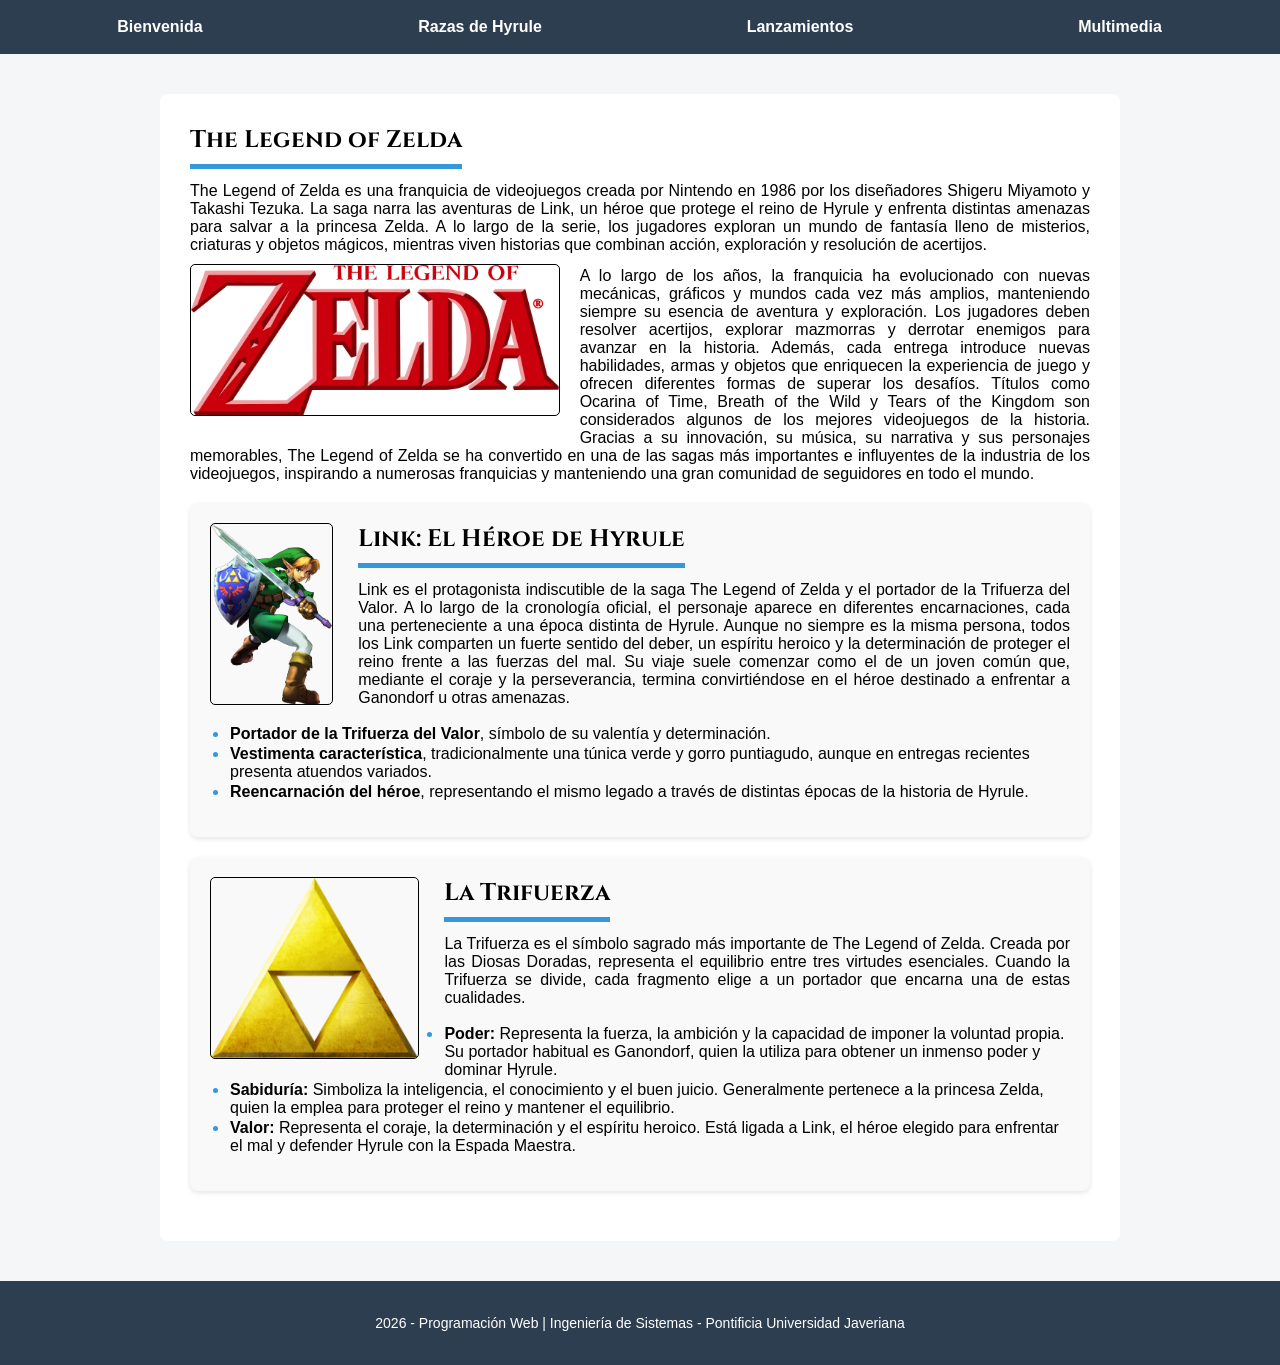
<file: index.html>
<!DOCTYPE html>
<html lang="en">
<head>
    <meta charset="UTF-8">
    <title>The Legend of Zelda</title>
    <link rel="stylesheet" href="style_general.css">
    <link rel="stylesheet" href="style_index.css">
</head>
<body>
    <nav class="header">
        <ul>
            <li><a href="index.html">Bienvenida</a></li>
            <li><a href="biografia.html">Razas de Hyrule</a></li>
            <li><a href="hoja_vida.html">Lanzamientos</a></li>
            <li><a href="material.html">Multimedia</a></li>
        </ul>
    </nav>
    <main>    
        <div class="container">
            
            <section class="seccion-bienvenida">
                <h1>The Legend of Zelda</h1>

                <p>The Legend of Zelda es una franquicia de videojuegos creada por Nintendo en 1986 por los diseñadores Shigeru Miyamoto y Takashi Tezuka. La saga narra las aventuras de Link, un héroe que protege el reino de Hyrule y enfrenta distintas amenazas para salvar a la princesa Zelda. A lo largo de la serie, los jugadores exploran un mundo de fantasía lleno de misterios, criaturas y objetos mágicos, mientras viven historias que combinan acción, exploración y resolución de acertijos.</p>
                <img src="images/logo.png" height="150px" alt="Logo oficial de The Legend of Zelda" class="imagen-flotante">
                <p>A lo largo de los años, la franquicia ha evolucionado con nuevas mecánicas, gráficos y mundos cada vez más amplios, manteniendo siempre su esencia de aventura y exploración. Los jugadores deben resolver acertijos, explorar mazmorras y derrotar enemigos para avanzar en la historia. Además, cada entrega introduce nuevas habilidades, armas y objetos que enriquecen la experiencia de juego y ofrecen diferentes formas de superar los desafíos. Títulos como Ocarina of Time, Breath of the Wild y Tears of the Kingdom son considerados algunos de los mejores videojuegos de la historia. Gracias a su innovación, su música, su narrativa y sus personajes memorables, The Legend of Zelda se ha convertido en una de las sagas más importantes e influyentes de la industria de los videojuegos, inspirando a numerosas franquicias y manteniendo una gran comunidad de seguidores en todo el mundo.</p>
            </section>
            
            <section class="seccion-link">
                <h2>Link: El Héroe de Hyrule</h2>
                
                <img src="images/link.png" alt="Link, el Héroe de la Leyenda" class="imagen-link">
                <p>Link es el protagonista indiscutible de la saga The Legend of Zelda y el portador de la Trifuerza del Valor. A lo largo de la cronología oficial, el personaje aparece en diferentes encarnaciones, cada una perteneciente a una época distinta de Hyrule. Aunque no siempre es la misma persona, todos los Link comparten un fuerte sentido del deber, un espíritu heroico y la determinación de proteger el reino frente a las fuerzas del mal. Su viaje suele comenzar como el de un joven común que, mediante el coraje y la perseverancia, termina convirtiéndose en el héroe destinado a enfrentar a Ganondorf u otras amenazas.</p>
                <ul class="lista-desordenada">
                    <li><strong>Portador de la Trifuerza del Valor</strong>, símbolo de su valentía y determinación.</li>
                    <li><strong>Vestimenta característica</strong>, tradicionalmente una túnica verde y gorro puntiagudo, aunque en entregas recientes presenta atuendos variados.</li>
                    <li><strong>Reencarnación del héroe</strong>, representando el mismo legado a través de distintas épocas de la historia de Hyrule.</li>
                </ul>
            </section>
            <section class="seccion-trifuerza">
                <h2>La Trifuerza</h2>
                
                <img src="images/trifuerza.png" alt="Símbolo de la Trifuerza" class="imagen-trifuerza">
                
                
                <p>La Trifuerza es el símbolo sagrado más importante de The Legend of Zelda. Creada por las Diosas Doradas, representa el equilibrio entre tres virtudes esenciales. Cuando la Trifuerza se divide, cada fragmento elige a un portador que encarna una de estas cualidades.</p>

                <ul class="lista-desordenada">
                    <li><strong>Poder:</strong> Representa la fuerza, la ambición y la capacidad de imponer la voluntad propia. Su portador habitual es Ganondorf, quien la utiliza para obtener un inmenso poder y dominar Hyrule.</li>
                    <li><strong>Sabiduría:</strong> Simboliza la inteligencia, el conocimiento y el buen juicio. Generalmente pertenece a la princesa Zelda, quien la emplea para proteger el reino y mantener el equilibrio.</li>
                    <li><strong>Valor:</strong> Representa el coraje, la determinación y el espíritu heroico. Está ligada a Link, el héroe elegido para enfrentar el mal y defender Hyrule con la Espada Maestra.</li>
                </ul>
                
            </section>
        </div>
    </main>

    <footer class="footer">
        <p> 2026 - Programación Web | Ingeniería de Sistemas - Pontificia Universidad Javeriana</p>
    </footer>
</body>
</html>
</file>
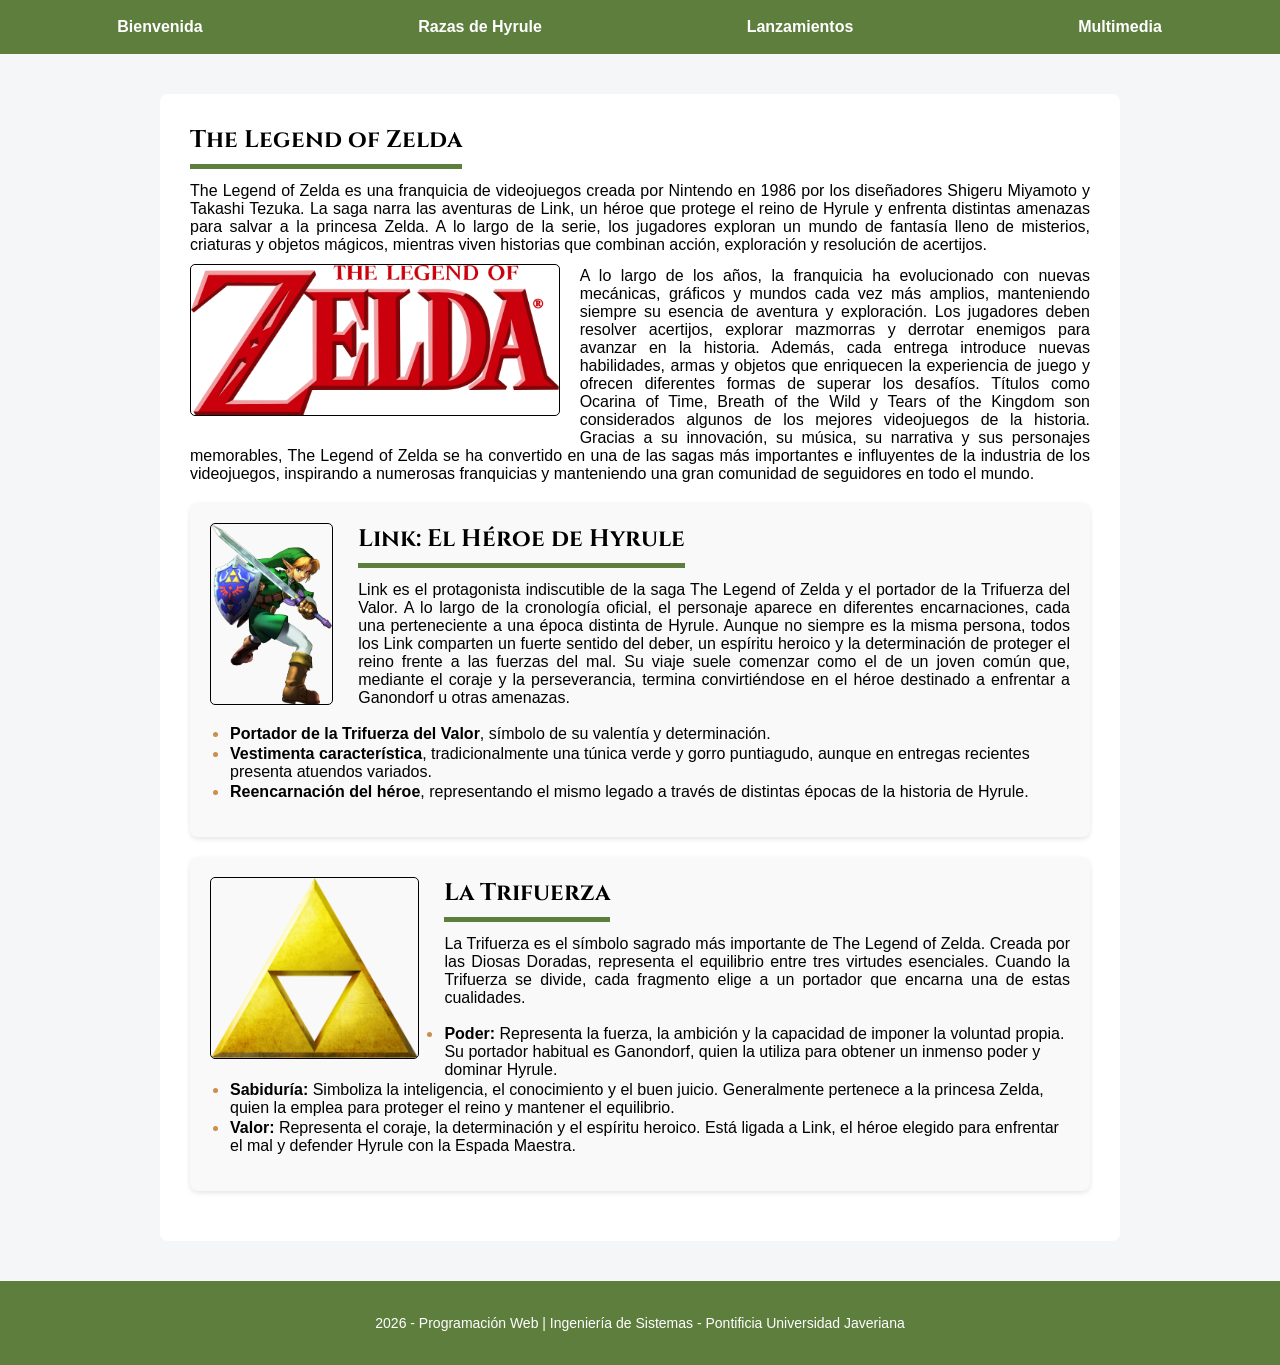
<file: html/index.html>
<!DOCTYPE html>
<html lang="en">
<head>
    <meta charset="UTF-8">
    <title>The Legend of Zelda</title>
    <link rel="stylesheet" href="../styles/style_general.css">
    <link rel="stylesheet" href="../styles/style_index.css">
</head>
<body>
    <header>
        <nav>
            <ul>
                <li><a href="/html/index.html">Bienvenida</a></li>
                <li><a href="/html/biografia.html">Razas de Hyrule</a></li>
                <li><a href="/html/hoja_vida.html">Lanzamientos</a></li>
                <li><a href="/html/material.html">Multimedia</a></li>
            </ul>
        </nav>
    </header>
    <main>    
        <div class="container">
            
            <section class="seccion-bienvenida">
                <h1>The Legend of Zelda</h1>

                <p>The Legend of Zelda es una franquicia de videojuegos creada por Nintendo en 1986 por los diseñadores Shigeru Miyamoto y Takashi Tezuka. La saga narra las aventuras de Link, un héroe que protege el reino de Hyrule y enfrenta distintas amenazas para salvar a la princesa Zelda. A lo largo de la serie, los jugadores exploran un mundo de fantasía lleno de misterios, criaturas y objetos mágicos, mientras viven historias que combinan acción, exploración y resolución de acertijos.</p>
                <img src="../images/logo.png" height="150px" alt="Logo oficial de The Legend of Zelda" class="imagen-flotante">
                <p>A lo largo de los años, la franquicia ha evolucionado con nuevas mecánicas, gráficos y mundos cada vez más amplios, manteniendo siempre su esencia de aventura y exploración. Los jugadores deben resolver acertijos, explorar mazmorras y derrotar enemigos para avanzar en la historia. Además, cada entrega introduce nuevas habilidades, armas y objetos que enriquecen la experiencia de juego y ofrecen diferentes formas de superar los desafíos. Títulos como Ocarina of Time, Breath of the Wild y Tears of the Kingdom son considerados algunos de los mejores videojuegos de la historia. Gracias a su innovación, su música, su narrativa y sus personajes memorables, The Legend of Zelda se ha convertido en una de las sagas más importantes e influyentes de la industria de los videojuegos, inspirando a numerosas franquicias y manteniendo una gran comunidad de seguidores en todo el mundo.</p>
            </section>
            
            <section class="seccion-link">
                <h2>Link: El Héroe de Hyrule</h2>
                
                <img src="../images/link.png" alt="Link, el Héroe de la Leyenda" class="imagen-link">
                <p>Link es el protagonista indiscutible de la saga The Legend of Zelda y el portador de la Trifuerza del Valor. A lo largo de la cronología oficial, el personaje aparece en diferentes encarnaciones, cada una perteneciente a una época distinta de Hyrule. Aunque no siempre es la misma persona, todos los Link comparten un fuerte sentido del deber, un espíritu heroico y la determinación de proteger el reino frente a las fuerzas del mal. Su viaje suele comenzar como el de un joven común que, mediante el coraje y la perseverancia, termina convirtiéndose en el héroe destinado a enfrentar a Ganondorf u otras amenazas.</p>
                <ul class="lista-desordenada">
                    <li><strong>Portador de la Trifuerza del Valor</strong>, símbolo de su valentía y determinación.</li>
                    <li><strong>Vestimenta característica</strong>, tradicionalmente una túnica verde y gorro puntiagudo, aunque en entregas recientes presenta atuendos variados.</li>
                    <li><strong>Reencarnación del héroe</strong>, representando el mismo legado a través de distintas épocas de la historia de Hyrule.</li>
                </ul>
            </section>
            <section class="seccion-trifuerza">
                <h2>La Trifuerza</h2>
                
                <img src="../images/trifuerza.png" alt="Símbolo de la Trifuerza" class="imagen-trifuerza">
                
                
                <p>La Trifuerza es el símbolo sagrado más importante de The Legend of Zelda. Creada por las Diosas Doradas, representa el equilibrio entre tres virtudes esenciales. Cuando la Trifuerza se divide, cada fragmento elige a un portador que encarna una de estas cualidades.</p>

                <ul class="lista-desordenada">
                    <li><strong>Poder:</strong> Representa la fuerza, la ambición y la capacidad de imponer la voluntad propia. Su portador habitual es Ganondorf, quien la utiliza para obtener un inmenso poder y dominar Hyrule.</li>
                    <li><strong>Sabiduría:</strong> Simboliza la inteligencia, el conocimiento y el buen juicio. Generalmente pertenece a la princesa Zelda, quien la emplea para proteger el reino y mantener el equilibrio.</li>
                    <li><strong>Valor:</strong> Representa el coraje, la determinación y el espíritu heroico. Está ligada a Link, el héroe elegido para enfrentar el mal y defender Hyrule con la Espada Maestra.</li>
                </ul>
                
            </section>
        </div>
    </main>

    <footer class="footer">
        <p> 2026 - Programación Web | Ingeniería de Sistemas - Pontificia Universidad Javeriana</p>
    </footer>
</body>
</html>
</file>
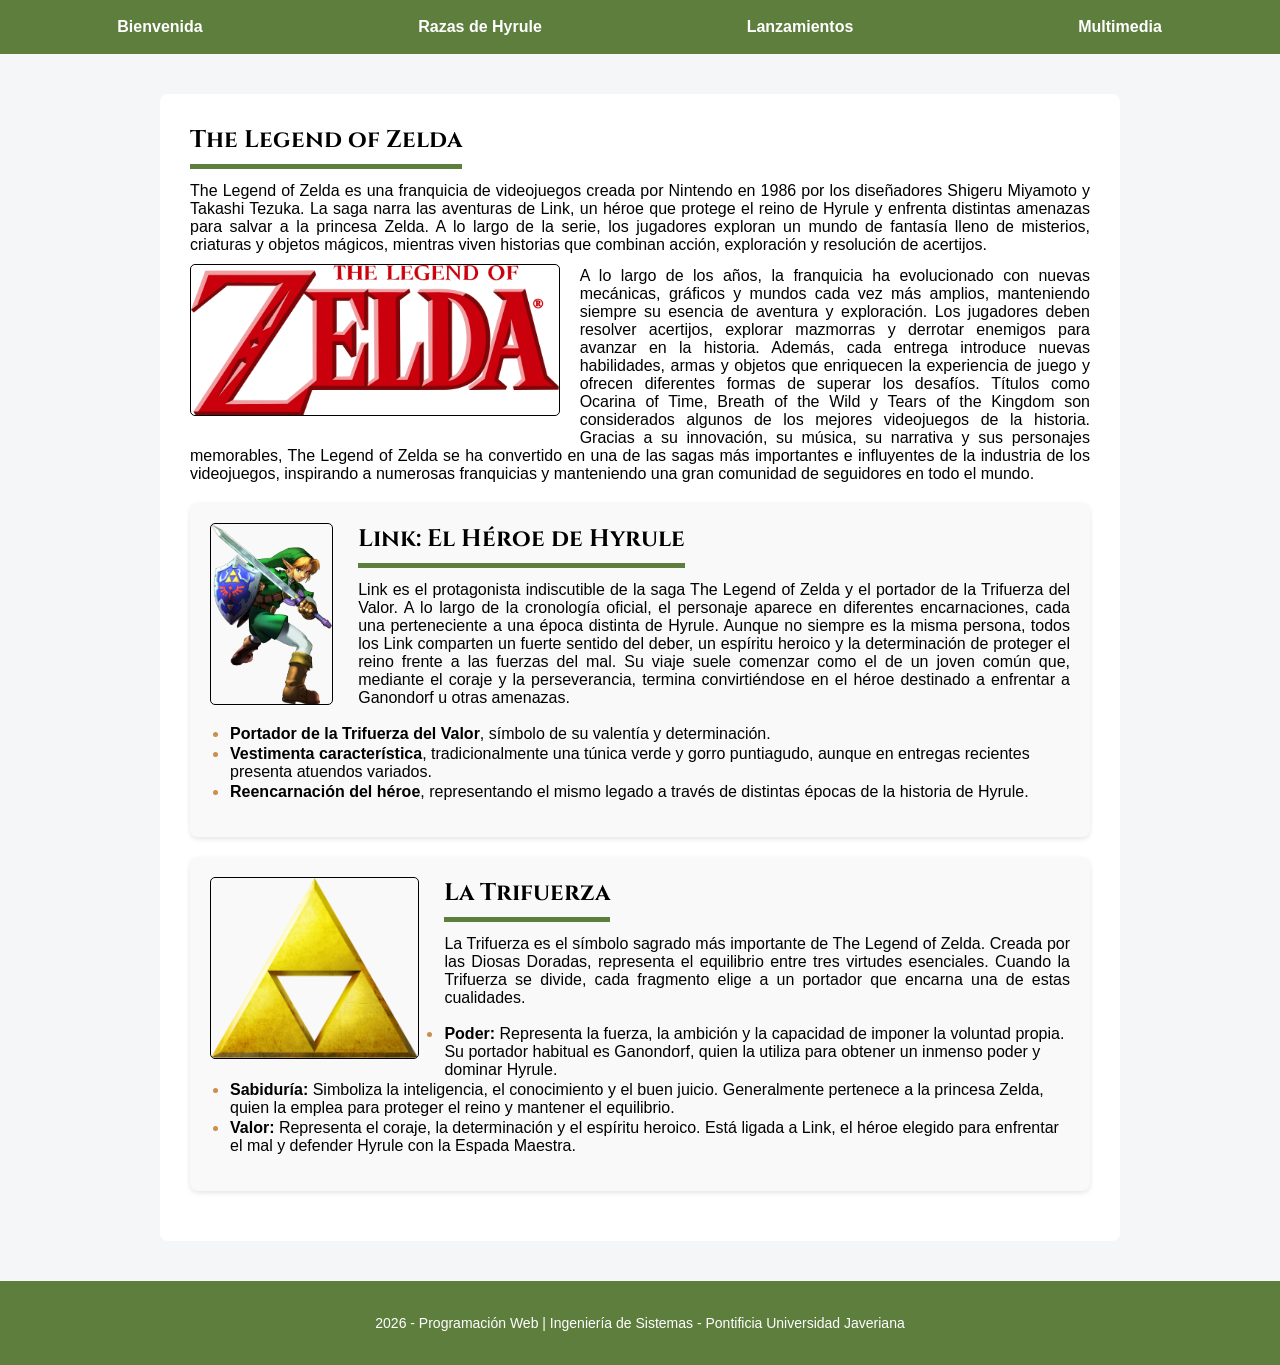
<file: Punto-1-Taller/html/index.html>
<!DOCTYPE html>
<html lang="es">
<head>
    <meta charset="UTF-8">
    <title>The Legend of Zelda</title>
    <link rel="stylesheet" href="../styles/style_general.css">
    <link rel="stylesheet" href="../styles/style_index.css">
</head>
<body>
    <header>
        <nav>
            <ul>
                <li><a href="index.html">Bienvenida</a></li>
                <li><a href="biografia.html">Razas de Hyrule</a></li>
                <li><a href="hoja_vida.html">Lanzamientos</a></li>
                <li><a href="material.html">Multimedia</a></li>
            </ul>
        </nav>
    </header>
    <main>    
        <div class="container">
            
            <!-- Sección de introducción y contexto general de la franquicia -->
            <section class="seccion-bienvenida">
                <h1>The Legend of Zelda</h1>

                <p>The Legend of Zelda es una franquicia de videojuegos creada por Nintendo en 1986 por los diseñadores Shigeru Miyamoto y Takashi Tezuka. La saga narra las aventuras de Link, un héroe que protege el reino de Hyrule y enfrenta distintas amenazas para salvar a la princesa Zelda. A lo largo de la serie, los jugadores exploran un mundo de fantasía lleno de misterios, criaturas y objetos mágicos, mientras viven historias que combinan acción, exploración y resolución de acertijos.</p>
                <img src="../images/logo.png" height="150" alt="Logo oficial de The Legend of Zelda" class="imagen-flotante">
                <p>A lo largo de los años, la franquicia ha evolucionado con nuevas mecánicas, gráficos y mundos cada vez más amplios, manteniendo siempre su esencia de aventura y exploración. Los jugadores deben resolver acertijos, explorar mazmorras y derrotar enemigos para avanzar en la historia. Además, cada entrega introduce nuevas habilidades, armas y objetos que enriquecen la experiencia de juego y ofrecen diferentes formas de superar los desafíos. Títulos como Ocarina of Time, Breath of the Wild y Tears of the Kingdom son considerados algunos de los mejores videojuegos de la historia. Gracias a su innovación, su música, su narrativa y sus personajes memorables, The Legend of Zelda se ha convertido en una de las sagas más importantes e influyentes de la industria de los videojuegos, inspirando a numerosas franquicias y manteniendo una gran comunidad de seguidores en todo el mundo.</p>
            </section>
            
            <!-- Sección dedicada al personaje principal (Link) -->
            <section class="seccion-link">
                <h2>Link: El Héroe de Hyrule</h2>
                
                <img src="../images/link.png" alt="Link, el Héroe de la Leyenda" class="imagen-link">
                <p>Link es el protagonista indiscutible de la saga The Legend of Zelda y el portador de la Trifuerza del Valor. A lo largo de la cronología oficial, el personaje aparece en diferentes encarnaciones, cada una perteneciente a una época distinta de Hyrule. Aunque no siempre es la misma persona, todos los Link comparten un fuerte sentido del deber, un espíritu heroico y la determinación de proteger el reino frente a las fuerzas del mal. Su viaje suele comenzar como el de un joven común que, mediante el coraje y la perseverancia, termina convirtiéndose en el héroe destinado a enfrentar a Ganondorf u otras amenazas.</p>
                
                <!-- Lista con aspectos clave del personaje -->
                <ul class="lista-desordenada">
                    <li><strong>Portador de la Trifuerza del Valor</strong>, símbolo de su valentía y determinación.</li>
                    <li><strong>Vestimenta característica</strong>, tradicionalmente una túnica verde y gorro puntiagudo, aunque en entregas recientes presenta atuendos variados.</li>
                    <li><strong>Reencarnación del héroe</strong>, representando el mismo legado a través de distintas épocas de la historia de Hyrule.</li>
                </ul>
            </section>
            
            <!-- Sección explicativa de la Trifuerza y sus componentes -->
            <section class="seccion-trifuerza">
                <h2>La Trifuerza</h2>
                
                <img src="../images/trifuerza.png" alt="Símbolo de la Trifuerza" class="imagen-trifuerza">
                
                <p>La Trifuerza es el símbolo sagrado más importante de The Legend of Zelda. Creada por las Diosas Doradas, representa el equilibrio entre tres virtudes esenciales. Cuando la Trifuerza se divide, cada fragmento elige a un portador que encarna una de estas cualidades.</p>

                <!-- Desglose de los tres fragmentos de la Trifuerza -->
                <ul class="lista-desordenada">
                    <li><strong>Poder:</strong> Representa la fuerza, la ambición y la capacidad de imponer la voluntad propia. Su portador habitual es Ganondorf, quien la utiliza para obtener un inmenso poder y dominar Hyrule.</li>
                    <li><strong>Sabiduría:</strong> Simboliza la inteligencia, el conocimiento y el buen juicio. Generalmente pertenece a la princesa Zelda, quien la emplea para proteger el reino y mantener el equilibrio.</li>
                    <li><strong>Valor:</strong> Representa el coraje, la determinación y el espíritu heroico. Está ligada a Link, el héroe elegido para enfrentar el mal y defender Hyrule con la Espada Maestra.</li>
                </ul>
                
            </section>
        </div>
    </main>

    <footer class="footer">
        <p> 2026 - Programación Web | Ingeniería de Sistemas - Pontificia Universidad Javeriana</p>
    </footer>
</body>
</html>
</file>
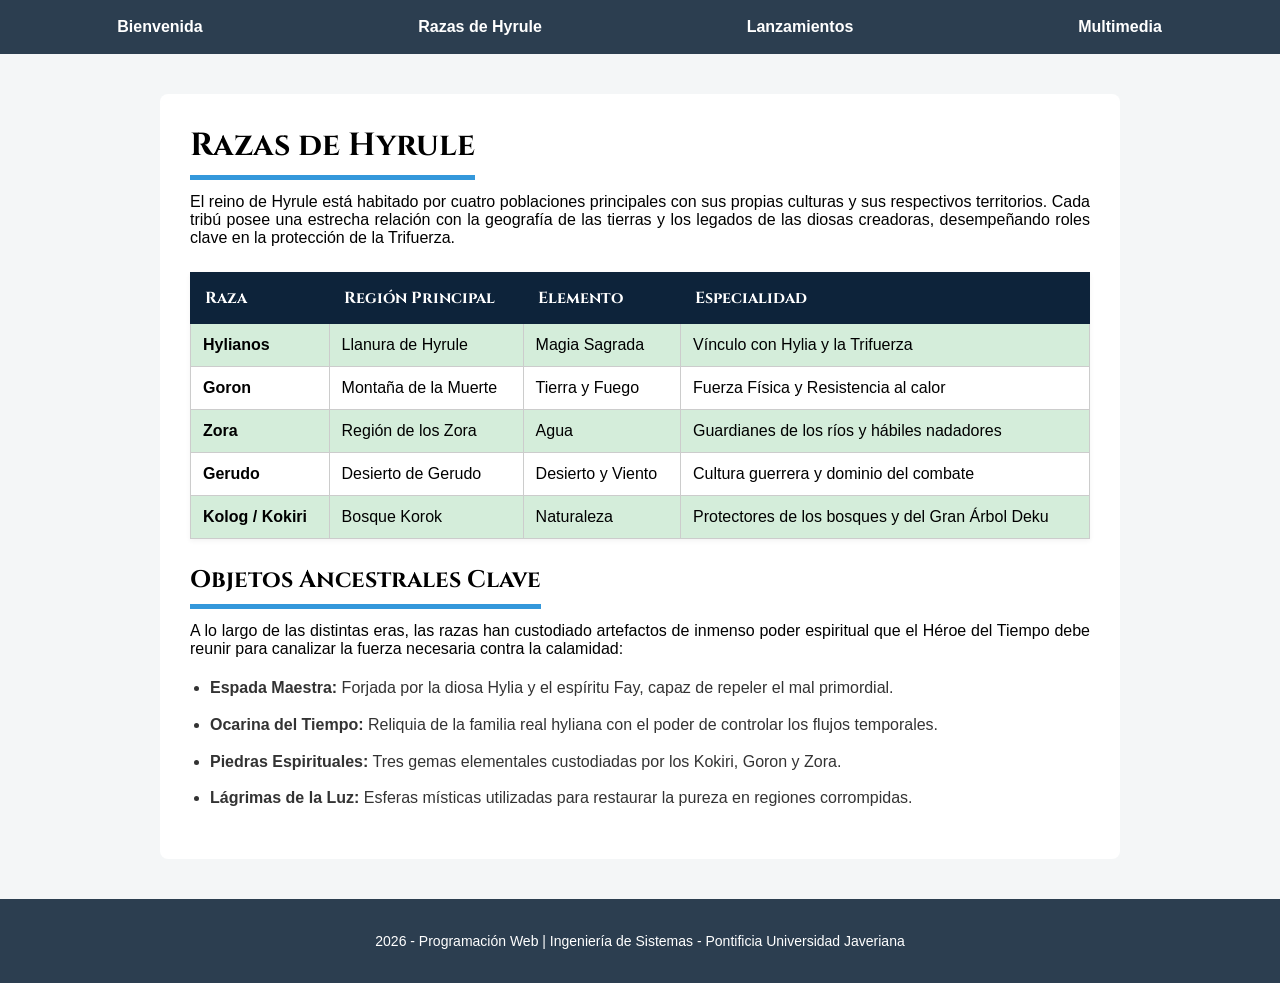
<file: biografia.html>
<!DOCTYPE html>
<html lang="en">
<head>
    <meta charset="UTF-8">
    <title>The Legend of Zelda</title>
    <link rel="stylesheet" href="style_general.css">
    <link rel="stylesheet" href="style_biografia.css">
</head>
<body>
    <nav class="header">
        <ul>
            <li><a href="index.html">Bienvenida</a></li>
            <li><a href="biografia.html">Razas de Hyrule</a></li>
            <li><a href="hoja_vida.html">Lanzamientos</a></li>
            <li><a href="material.html">Multimedia</a></li>
        </ul>
    </nav>
    <main>    
        <div class="container">
            <h1>Razas de Hyrule</h1>
            <p>El reino de Hyrule está habitado por cuatro poblaciones principales con sus propias culturas y sus respectivos territorios. Cada tribú posee una estrecha relación con la geografía de las tierras y los legados de las diosas creadoras, desempeñando roles clave en  la protección de la Trifuerza.</p>
            <table class="tabla-razas">
                <thead>
                    <tr>
                        <th>Raza</th>
                        <th>Región Principal</th>
                        <th>Elemento</th>
                        <th>Especialidad</th>
                    </tr>
                </thead>
                <tbody>
                    <tr>
                        <td><strong>Hylianos</strong></td>
                        <td>Llanura de Hyrule</td>
                        <td>Magia Sagrada</td>
                        <td>Vínculo con Hylia y la Trifuerza</td>
                    </tr>
                    <tr>
                        <td><strong>Goron</strong></td>
                        <td>Montaña de la Muerte</td>
                        <td>Tierra y Fuego</td>
                        <td>Fuerza Física y Resistencia al calor</td>
                    </tr>
                    <tr>
                        <td><strong>Zora</strong></td>
                        <td>Región de los Zora</td>
                        <td>Agua</td>
                        <td>Guardianes de los ríos y hábiles nadadores</td>
                    </tr>
                    <tr>
                        <td><strong>Gerudo</strong></td>
                        <td>Desierto de Gerudo</td>
                        <td>Desierto y Viento</td>
                        <td>Cultura guerrera y dominio del combate</td>
                    </tr>
                    <tr>
                        <td><strong>Kolog / Kokiri</strong></td>
                        <td>Bosque Korok</td>
                        <td>Naturaleza</td>
                        <td>Protectores de los bosques y del Gran Árbol Deku</td>
                    </tr>
                </tbody>
            </table>

            <h2>Objetos Ancestrales Clave</h2>
            <p>A lo largo de las distintas eras, las razas han custodiado artefactos de inmenso poder espiritual que el Héroe del Tiempo debe reunir para canalizar la fuerza necesaria contra la calamidad:</p>
            
            <ul class="lista-intereses">
                <li><strong>Espada Maestra:</strong> Forjada por la diosa Hylia y el espíritu Fay, capaz de repeler el mal primordial.</li>
                <li><strong>Ocarina del Tiempo:</strong> Reliquia de la familia real hyliana con el poder de controlar los flujos temporales.</li>
                <li><strong>Piedras Espirituales:</strong> Tres gemas elementales custodiadas por los Kokiri, Goron y Zora.</li>
                <li><strong>Lágrimas de la Luz:</strong> Esferas místicas utilizadas para restaurar la pureza en regiones corrompidas.</li>
            </ul>
            <ul class = "objetos-interes">

            </ul>
        </div>
    </main>

    <footer class="footer">
        <p> 2026 - Programación Web | Ingeniería de Sistemas - Pontificia Universidad Javeriana</p>
    </footer>
</body>
</html>
</file>
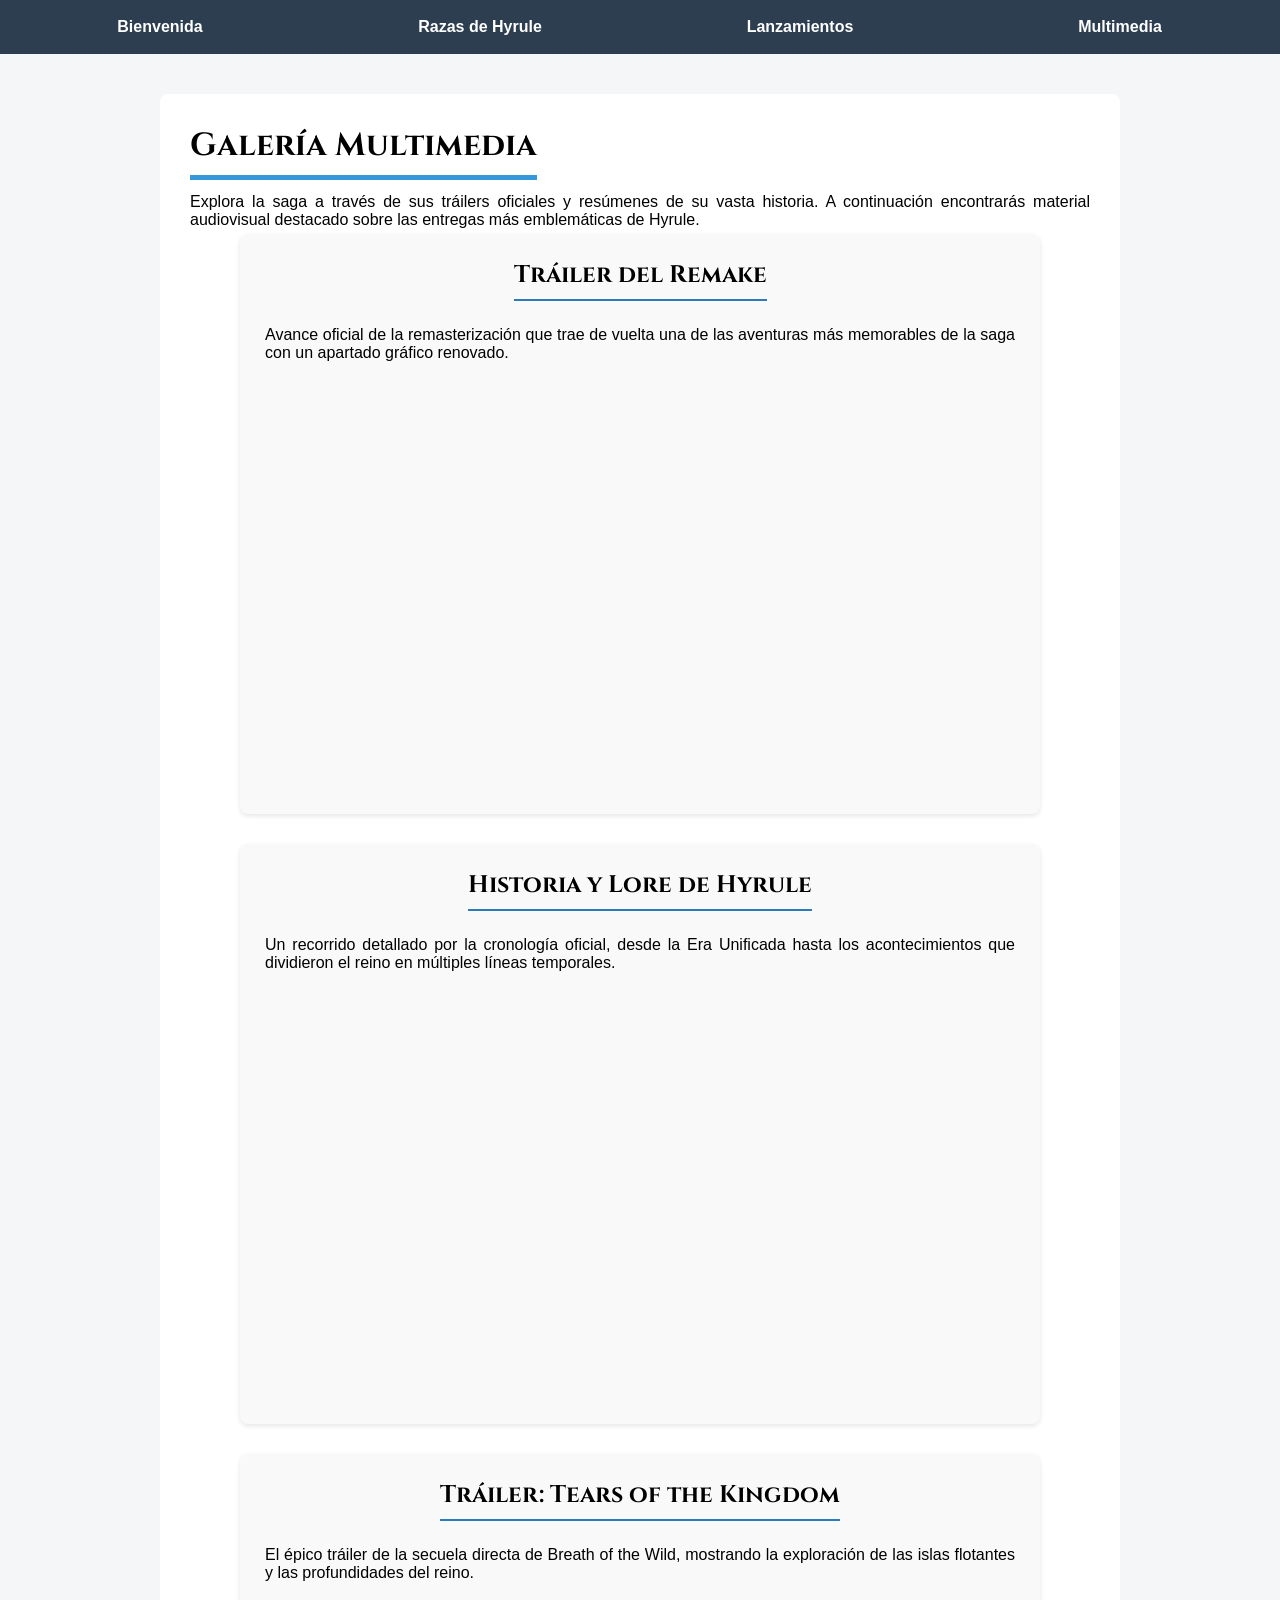
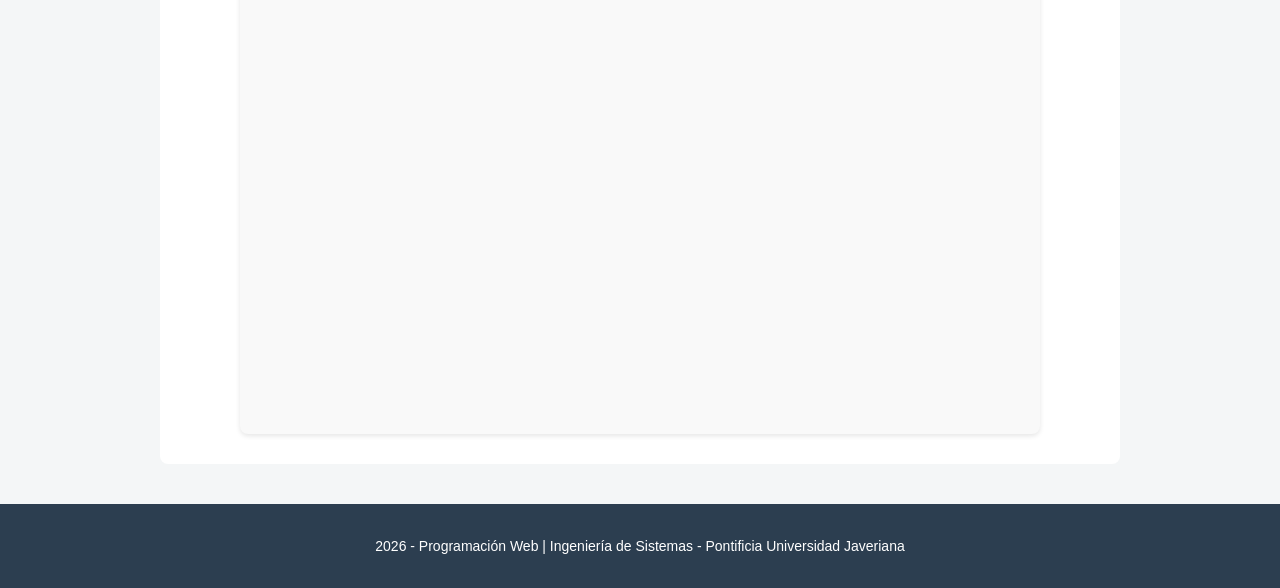
<file: material.html>
<!DOCTYPE html>
<html lang="es">
<head>
    <meta charset="UTF-8">
    <title>The Legend of Zelda - Multimedia</title>
    <link rel="stylesheet" href="style_general.css">
    <link rel="stylesheet" href="style_material.css">
</head>
<body>
    <nav class="header">
        <ul>
            <li><a href="index.html">Bienvenida</a></li>
            <li><a href="biografia.html">Razas de Hyrule</a></li>
            <li><a href="hoja_vida.html">Lanzamientos</a></li>
            <li><a href="material.html">Multimedia</a></li>
        </ul>
    </nav>

    <main>    
        <div class="container">
            
            <h1>Galería Multimedia</h1>
            <p>Explora la saga a través de sus tráilers oficiales y resúmenes de su vasta historia. A continuación encontrarás material audiovisual destacado sobre las entregas más emblemáticas de Hyrule.</p>

            <div class="seccion-videos">
                <article class="tarjeta-video">
                    
                    <h2>Tráiler del Remake</h2>
                    <p>Avance oficial de la remasterización que trae de vuelta una de las aventuras más memorables de la saga con un apartado gráfico renovado.</p>
                    
                    <div class="video-container">
                        <iframe src="https://www.youtube.com/embed/GLgCZ5FbkKo" title="Tráiler del Remake" allowfullscreen></iframe>
                    </div>
                </article>

                <article class="tarjeta-video">
                    <h2>Historia y Lore de Hyrule</h2>
                    <p>Un recorrido detallado por la cronología oficial, desde la Era Unificada hasta los acontecimientos que dividieron el reino en múltiples líneas temporales.</p>
                    
                    <div class="video-container">
                        <iframe src="https://www.youtube.com/embed/eJDNSmztO7U" title="Lore Completo de Zelda" allowfullscreen></iframe>
                    </div>
                </article>

                <article class="tarjeta-video">
                    
                    <h2>Tráiler: Tears of the Kingdom</h2>
                    <p>El épico tráiler de la secuela directa de Breath of the Wild, mostrando la exploración de las islas flotantes y las profundidades del reino.</p>
                    
                    <div class="video-container">
                        <iframe src="https://www.youtube.com/embed/uHGShqcAHlQ" title="Tráiler Tears of the Kingdom" allowfullscreen></iframe>
                    </div>
                </article>

            </div>

        </div>
    </main>

    <footer class="footer">
        <p>2026 - Programación Web | Ingeniería de Sistemas - Pontificia Universidad Javeriana</p>
    </footer>
</body>
</html>
</file>
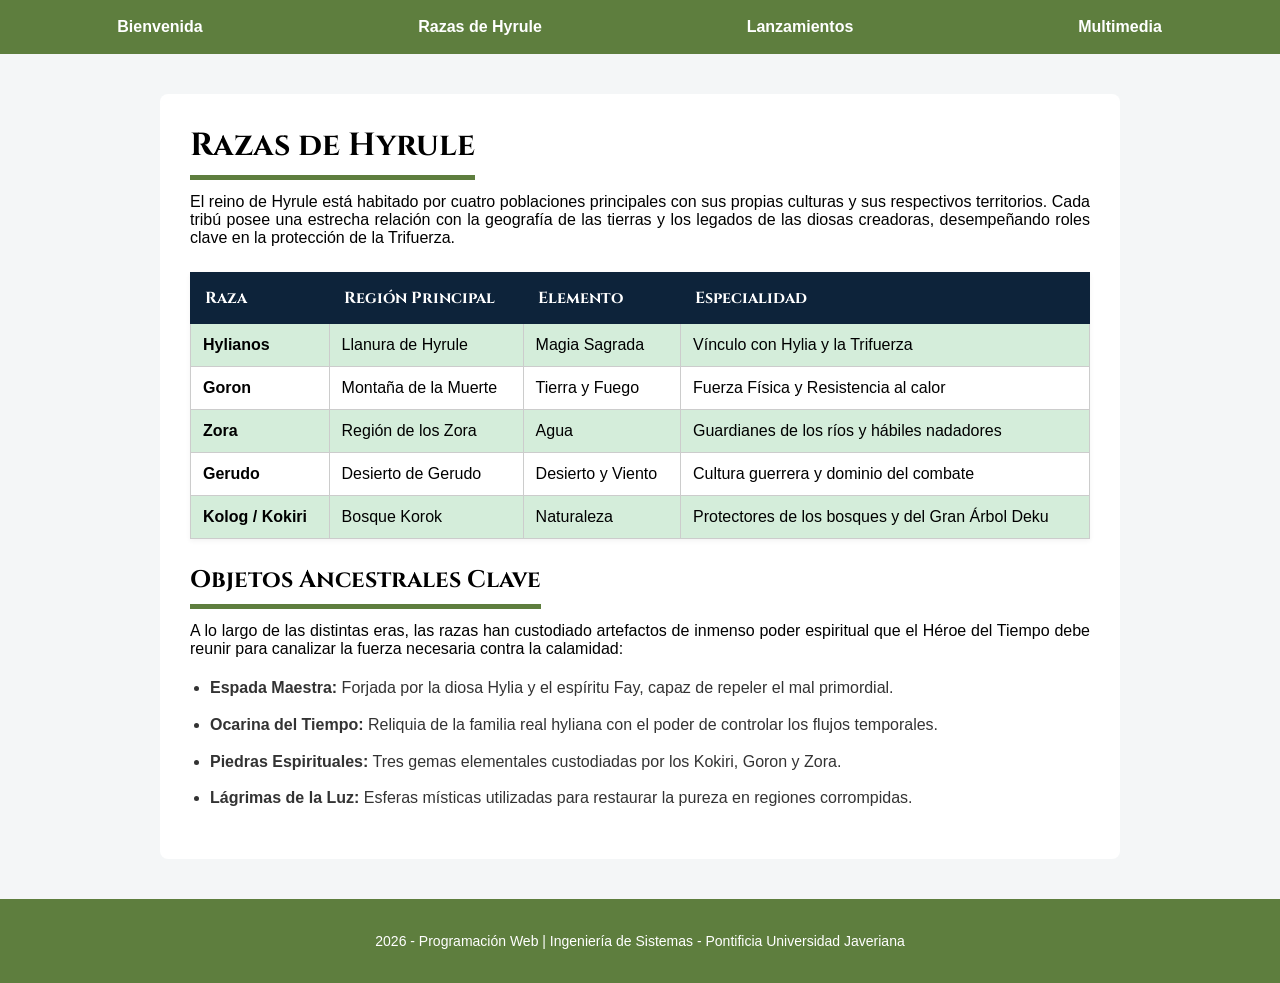
<file: html/biografia.html>
<!DOCTYPE html>
<html lang="en">
<head>
    <meta charset="UTF-8">
    <title>The Legend of Zelda</title>
    <link rel="stylesheet" href="../styles/style_general.css">
    <link rel="stylesheet" href="../styles/style_biografia.css">
</head>
<body>
    <header>
        <nav>
            <ul>
                <li><a href="/html/index.html">Bienvenida</a></li>
                <li><a href="/html/biografia.html">Razas de Hyrule</a></li>
                <li><a href="/html/hoja_vida.html">Lanzamientos</a></li>
                <li><a href="/html/material.html">Multimedia</a></li>
            </ul>
        </nav>
    </header>
    <main>    
        <div class="container">
            <h1>Razas de Hyrule</h1>
            <p>El reino de Hyrule está habitado por cuatro poblaciones principales con sus propias culturas y sus respectivos territorios. Cada tribú posee una estrecha relación con la geografía de las tierras y los legados de las diosas creadoras, desempeñando roles clave en  la protección de la Trifuerza.</p>
            <table class="tabla-razas">
                <thead>
                    <tr>
                        <th>Raza</th>
                        <th>Región Principal</th>
                        <th>Elemento</th>
                        <th>Especialidad</th>
                    </tr>
                </thead>
                <tbody>
                    <tr>
                        <td><strong>Hylianos</strong></td>
                        <td>Llanura de Hyrule</td>
                        <td>Magia Sagrada</td>
                        <td>Vínculo con Hylia y la Trifuerza</td>
                    </tr>
                    <tr>
                        <td><strong>Goron</strong></td>
                        <td>Montaña de la Muerte</td>
                        <td>Tierra y Fuego</td>
                        <td>Fuerza Física y Resistencia al calor</td>
                    </tr>
                    <tr>
                        <td><strong>Zora</strong></td>
                        <td>Región de los Zora</td>
                        <td>Agua</td>
                        <td>Guardianes de los ríos y hábiles nadadores</td>
                    </tr>
                    <tr>
                        <td><strong>Gerudo</strong></td>
                        <td>Desierto de Gerudo</td>
                        <td>Desierto y Viento</td>
                        <td>Cultura guerrera y dominio del combate</td>
                    </tr>
                    <tr>
                        <td><strong>Kolog / Kokiri</strong></td>
                        <td>Bosque Korok</td>
                        <td>Naturaleza</td>
                        <td>Protectores de los bosques y del Gran Árbol Deku</td>
                    </tr>
                </tbody>
            </table>

            <h2>Objetos Ancestrales Clave</h2>
            <p>A lo largo de las distintas eras, las razas han custodiado artefactos de inmenso poder espiritual que el Héroe del Tiempo debe reunir para canalizar la fuerza necesaria contra la calamidad:</p>
            
            <ul class="lista-intereses">
                <li><strong>Espada Maestra:</strong> Forjada por la diosa Hylia y el espíritu Fay, capaz de repeler el mal primordial.</li>
                <li><strong>Ocarina del Tiempo:</strong> Reliquia de la familia real hyliana con el poder de controlar los flujos temporales.</li>
                <li><strong>Piedras Espirituales:</strong> Tres gemas elementales custodiadas por los Kokiri, Goron y Zora.</li>
                <li><strong>Lágrimas de la Luz:</strong> Esferas místicas utilizadas para restaurar la pureza en regiones corrompidas.</li>
            </ul>
            <ul class = "objetos-interes">

            </ul>
        </div>
    </main>

    <footer class="footer">
        <p> 2026 - Programación Web | Ingeniería de Sistemas - Pontificia Universidad Javeriana</p>
    </footer>
</body>
</html>
</file>
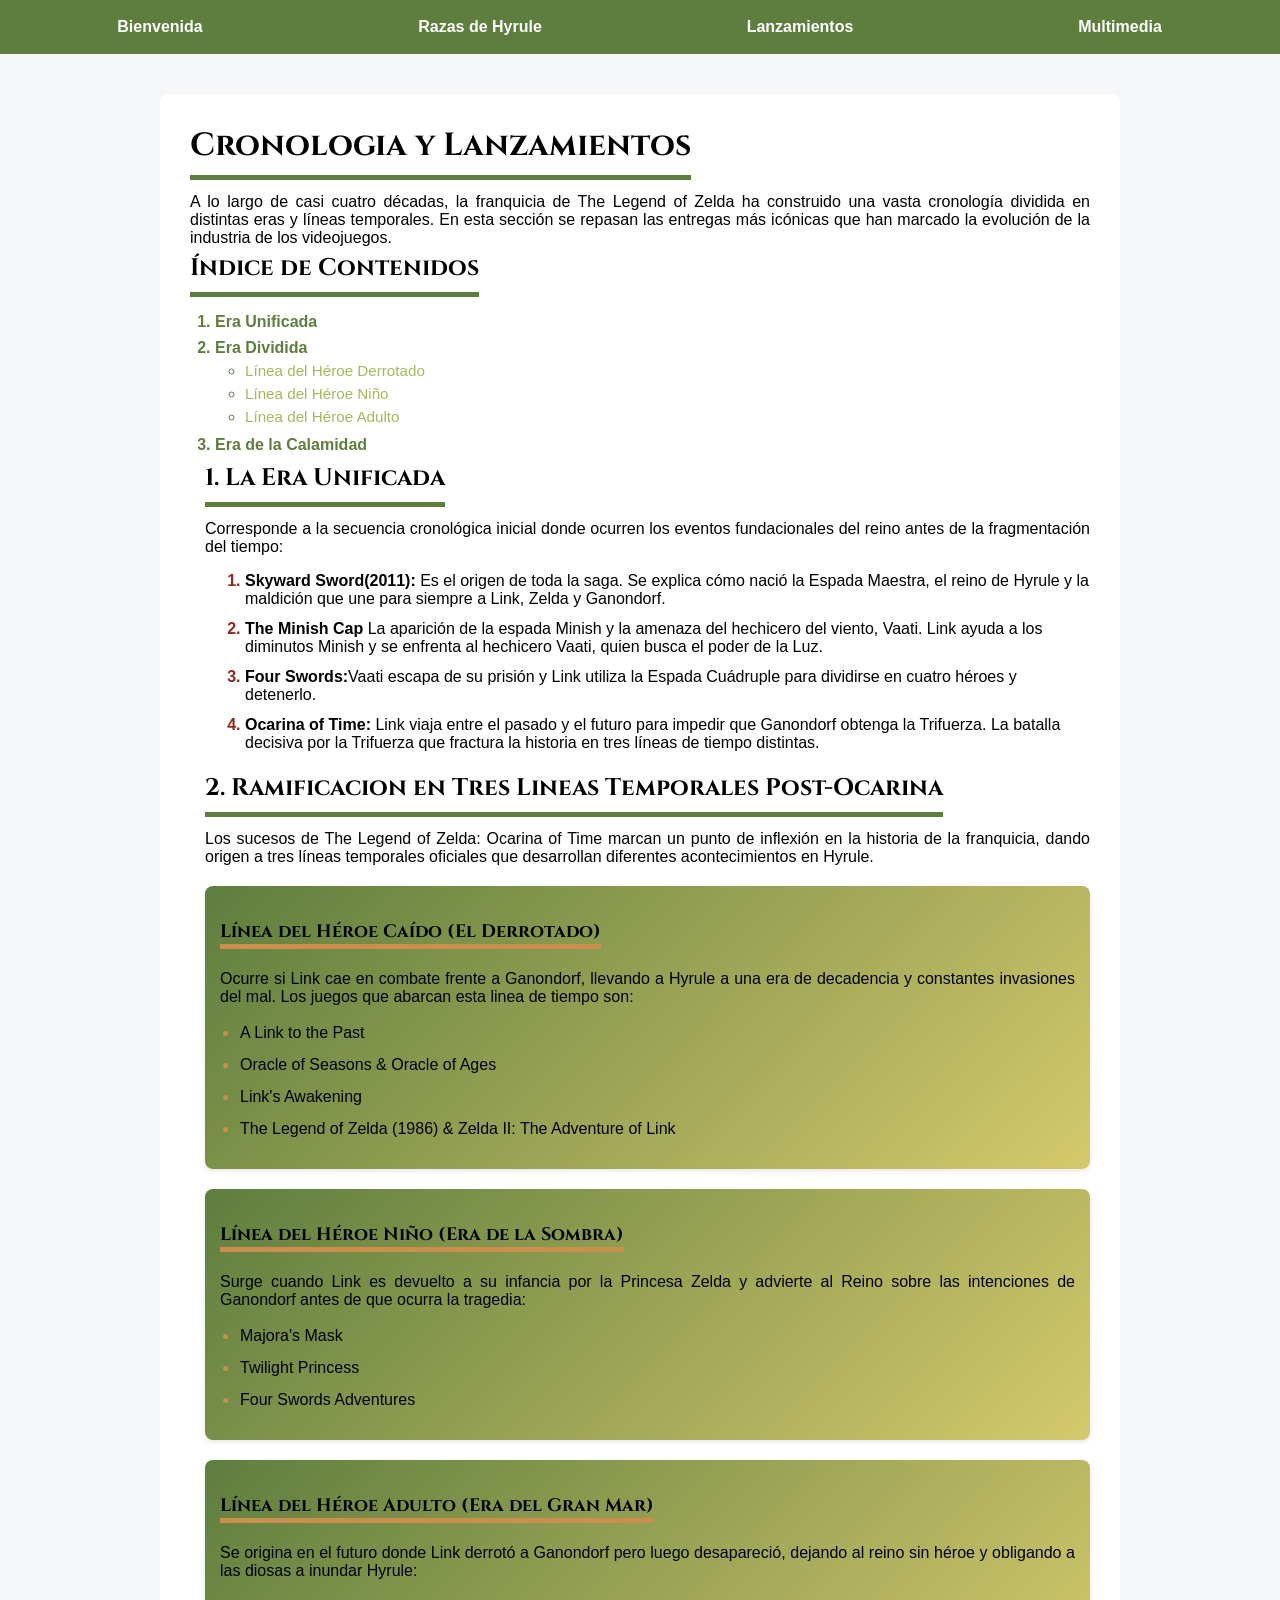
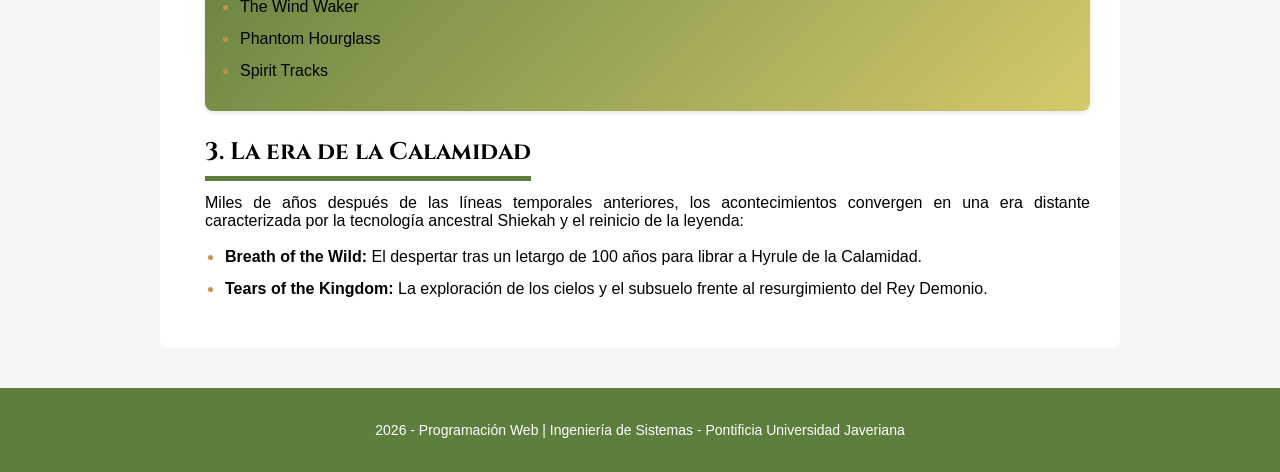
<file: html/hoja_vida.html>
<!DOCTYPE html>
<html lang="en">
<head>
    <meta charset="UTF-8">
    <title>The Legend of Zelda</title>
    <link rel="stylesheet" href="../styles/style_general.css">
    <link rel   ="stylesheet" href="../styles/style_hoja.css">
</head>
<body>
    <header>
        <nav>
            <ul>
                <li><a href="/html/index.html">Bienvenida</a></li>
                <li><a href="/html/biografia.html">Razas de Hyrule</a></li>
                <li><a href="/html/hoja_vida.html">Lanzamientos</a></li>
                <li><a href="/html/material.html">Multimedia</a></li>
            </ul>
        </nav>
    </header>
    <main>    
        <div class="container">
            <h1>Cronologia y Lanzamientos</h1>
            
            <p>A lo largo de casi cuatro décadas, la franquicia de The Legend of Zelda ha construido una vasta cronología dividida en distintas eras y líneas temporales. En esta sección se repasan las entregas más icónicas que han marcado la evolución de la industria de los videojuegos.</p>
            <nav class="seccion-indice">
            <h2>Índice de Contenidos</h2>
            <ol class="lista-indice">
                <li><a href="#era-unificada">Era Unificada</a></li>
                <li>
                    <a href="#era-divida">Era Dividida</a>
                    <ul class="sublista-indice">
                        <li><a href="#linea-derrotado">Línea del Héroe Derrotado</a></li>
                        <li><a href="#linea-nino">Línea del Héroe Niño</a></li>
                        <li><a href="#linea-adulto">Línea del Héroe Adulto</a></li>
                    </ul>
                </li>
                <li><a href="#era-calamidad">Era de la Calamidad</a></li>
            </ol>
        </nav>
            <section id="era-unificada" class="seccion-linea-tiempo">
                <h2>1. La Era Unificada</h2>
                <p>Corresponde a la secuencia cronológica inicial donde ocurren los eventos fundacionales del reino antes de la fragmentación del tiempo:</p>

                <ol class="lista lista-ordenada">
                    <li><strong>Skyward Sword(2011):</strong> Es el origen de toda la saga. Se explica cómo nació la Espada Maestra, el reino de Hyrule y la maldición que une para siempre a Link, Zelda y Ganondorf.</li>
                    <li> <strong>The Minish Cap</strong> La aparición de la espada Minish y la amenaza del hechicero del viento, Vaati. Link ayuda a los diminutos Minish y se enfrenta al hechicero Vaati, quien busca el poder de la Luz.</li>
                    <li> <strong>Four Swords:</strong>Vaati escapa de su prisión y Link utiliza la Espada Cuádruple para dividirse en cuatro héroes y detenerlo.</li>
                    <li><strong>Ocarina of Time:</strong> Link viaja entre el pasado y el futuro para impedir que Ganondorf obtenga la Trifuerza. La batalla decisiva por la Trifuerza que fractura la historia en tres líneas de tiempo distintas.</li>
                </ol>
            </section>
            <section id="era-divida" class="seccion-linea-tiempo">
                <h2>2. Ramificacion en Tres Lineas Temporales Post-Ocarina</h2>
                <p>Los sucesos de The Legend of Zelda: Ocarina of Time marcan un punto de inflexión en la historia de la franquicia, dando origen a tres líneas temporales oficiales que desarrollan diferentes acontecimientos en Hyrule.</p>
                <div class="contenedor-cards">
                    <article class="subseccion-juegos">
                        <h3>Línea del Héroe Caído (El Derrotado)</h3>
                        <p>Ocurre si Link cae en combate frente a Ganondorf, llevando a Hyrule a una era de decadencia y constantes invasiones del mal. Los juegos que abarcan esta linea de tiempo son:</p>
                        
                        <ul id="linea-derrotado" class="lista lista-desordenada">
                            <li>A Link to the Past</li>
                            <li>Oracle of Seasons & Oracle of Ages</li>
                            <li>Link's Awakening</li>
                            <li>The Legend of Zelda (1986) & Zelda II: The Adventure of Link</li>
                        </ul>
                    </article>
                    <article id="linea-nino" class="subseccion-juegos">
                        <h3>Línea del Héroe Niño (Era de la Sombra)</h3>
                        <p>Surge cuando Link es devuelto a su infancia por la Princesa Zelda y advierte al Reino sobre las intenciones de Ganondorf antes de que ocurra la tragedia:</p>
                        <ul class="lista lista-desordenada">
                            <li>Majora's Mask</li>
                            <li>Twilight Princess</li>
                            <li>Four Swords Adventures</li>
                        </ul>
                    </article>
                    <article id="linea-adulto" class="subseccion-juegos">
                        <h3>Línea del Héroe Adulto (Era del Gran Mar)</h3>
                        <p>Se origina en el futuro donde Link derrotó a Ganondorf pero luego desapareció, dejando al reino sin héroe y obligando a las diosas a inundar Hyrule:</p>
                        <ul class="lista lista-desordenada">
                            <li>The Wind Waker</li>
                            <li>Phantom Hourglass</li>
                            <li>Spirit Tracks</li>
                        </ul>
                    </article>
                </div>
            </section>
            <section id="era-calamidad" class="seccion-linea-tiempo">
                <h2>3. La era de la Calamidad </h2>
                <p>Miles de años después de las líneas temporales anteriores, los acontecimientos convergen en una era distante caracterizada por la tecnología ancestral Shiekah y el reinicio de la leyenda:</p>
                <ul class="lista lista-desordenada">
                    <li><strong>Breath of the Wild:</strong> El despertar tras un letargo de 100 años para librar a Hyrule de la Calamidad.</li>
                    <li><strong>Tears of the Kingdom:</strong> La exploración de los cielos y el subsuelo frente al resurgimiento del Rey Demonio.</li>
                </ul>
            </section>
        </div>
    </main>
    <footer>
        <p> 2026 - Programación Web | Ingeniería de Sistemas - Pontificia Universidad Javeriana</p>    
    </footer>
</body>
</html>
</file>
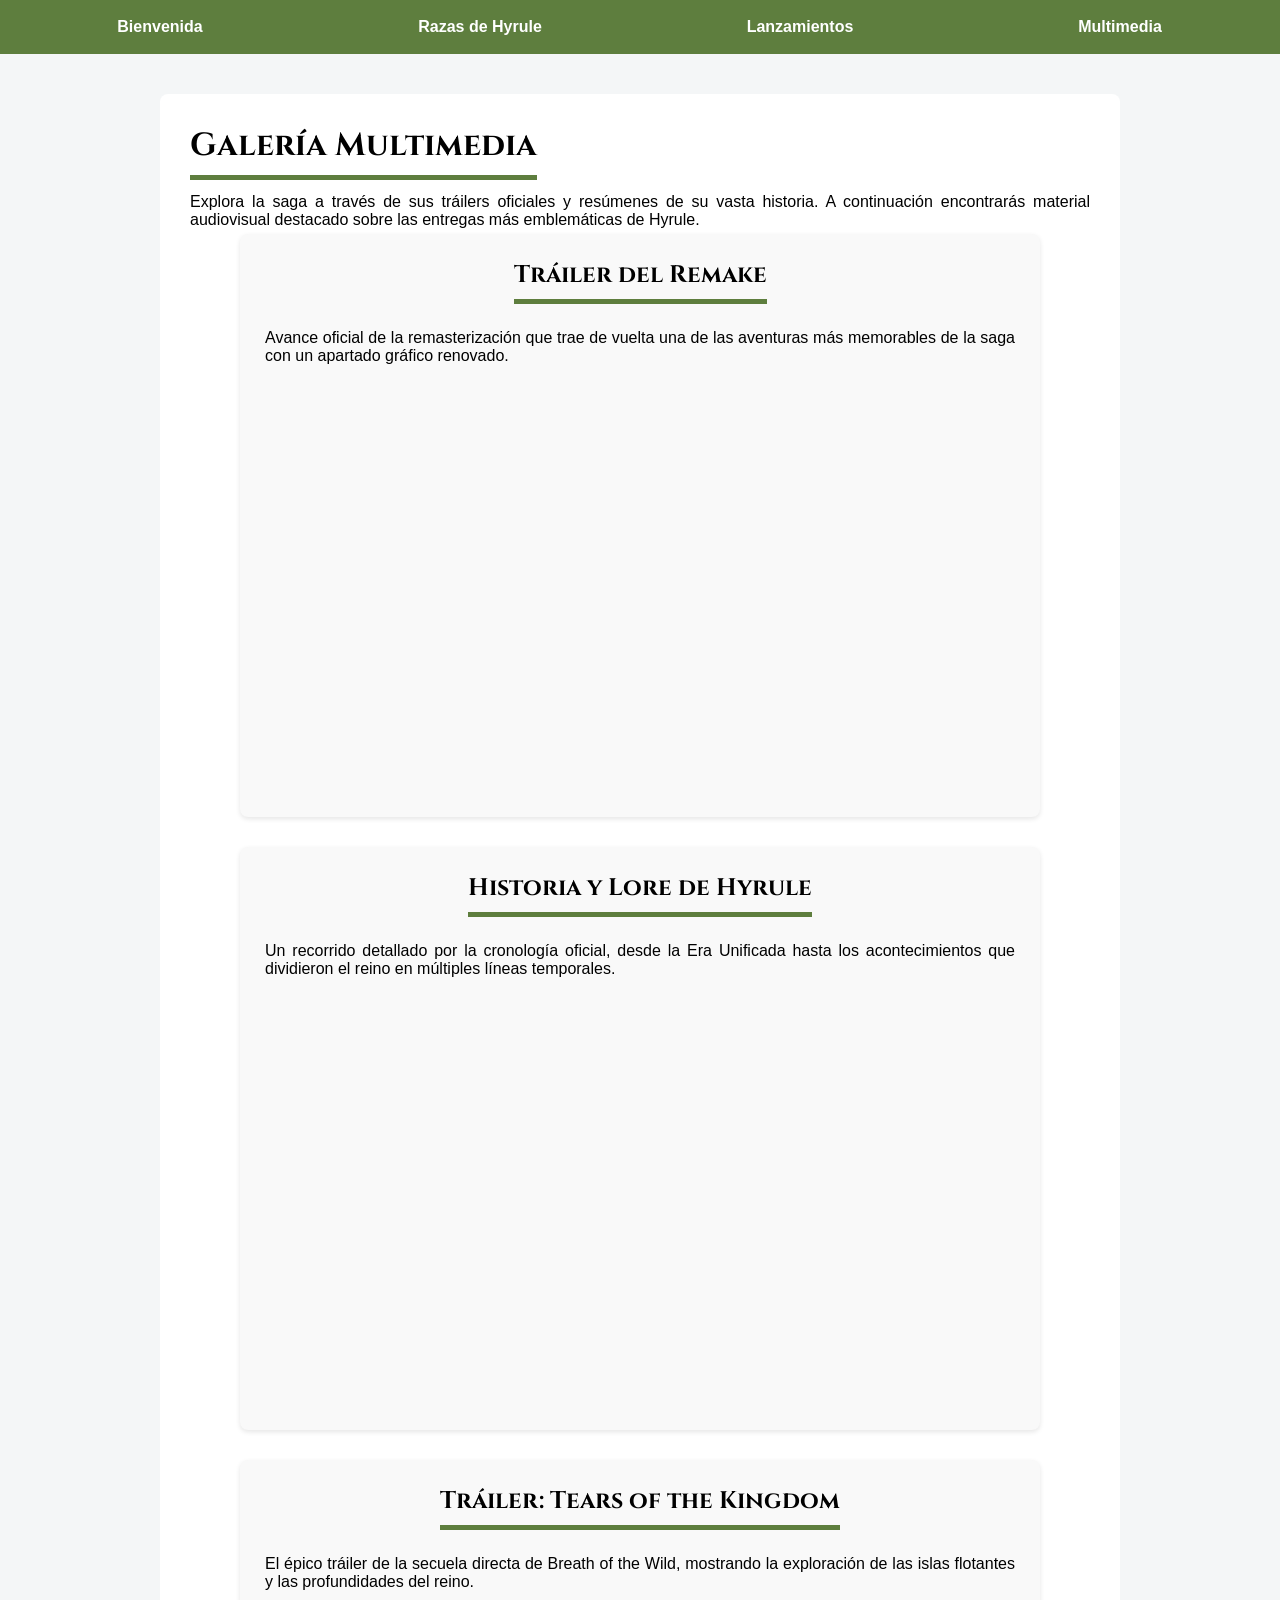
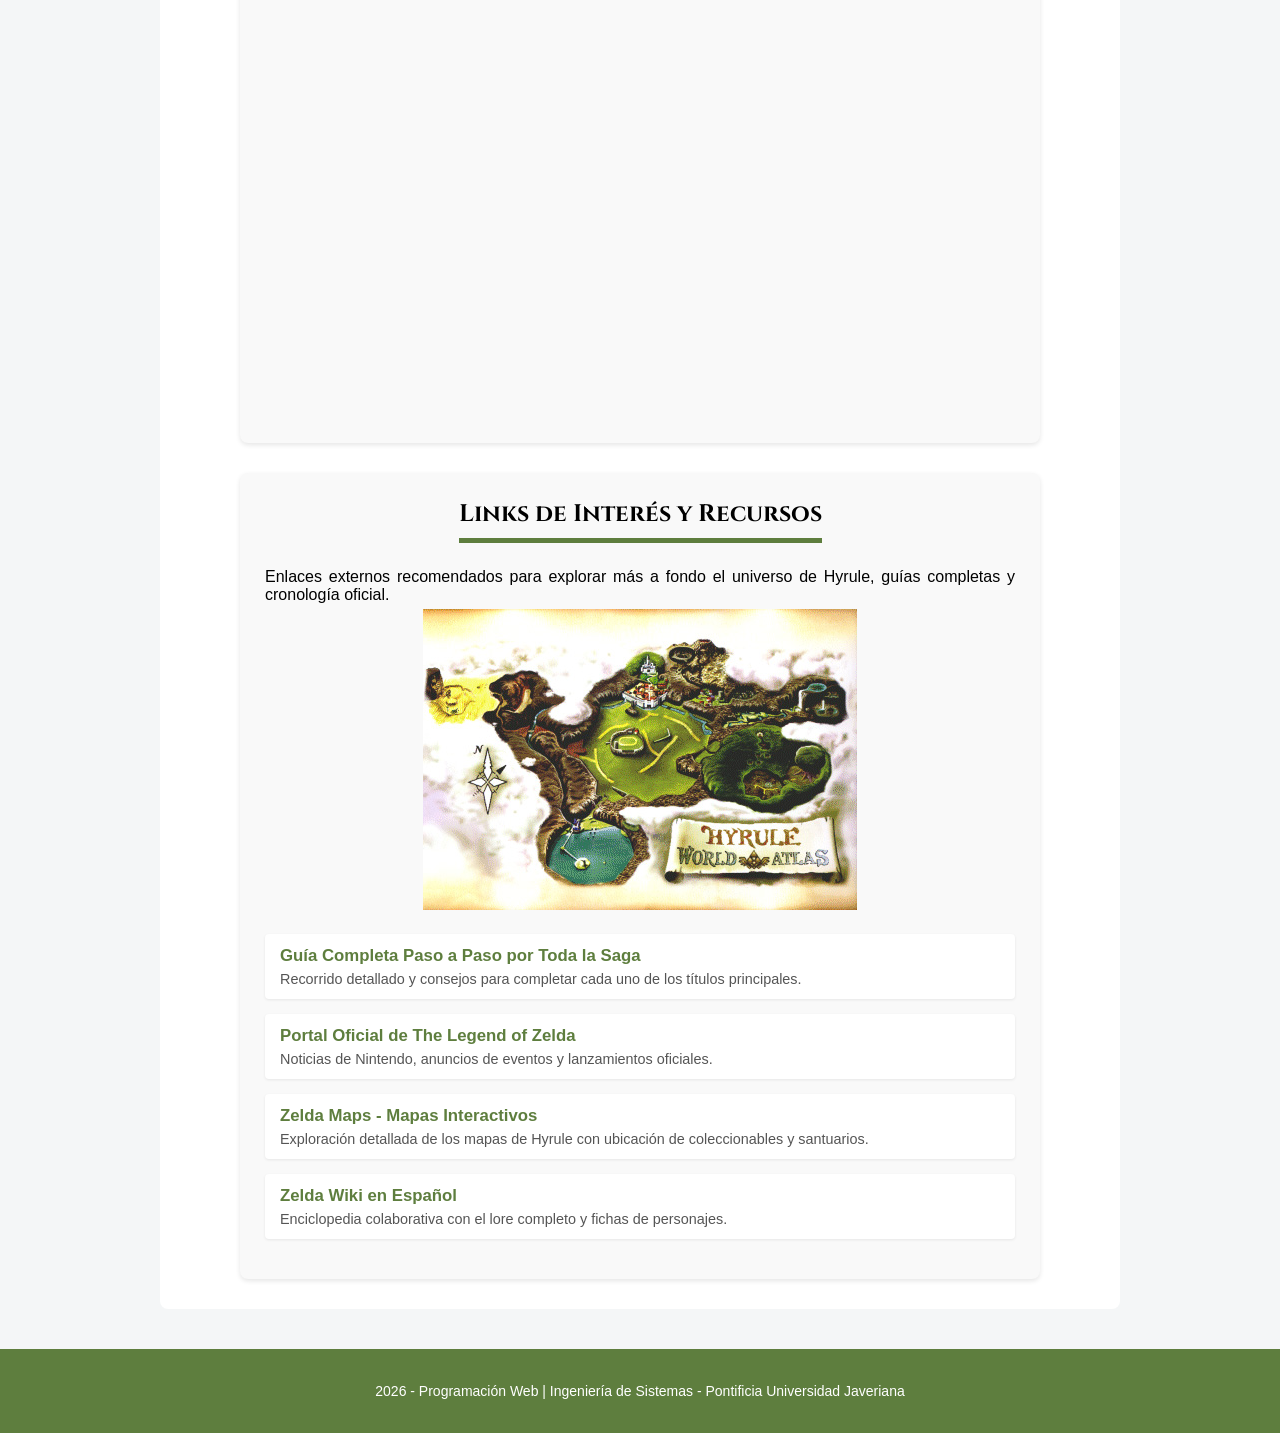
<file: html/material.html>
<!DOCTYPE html>
<html lang="es">
<head>
    <meta charset="UTF-8">
    <title>The Legend of Zelda - Multimedia</title>
    <link rel="stylesheet" href="../styles/style_general.css">
    <link rel="stylesheet" href="../styles/style_material.css">
</head>
<body>
    <header>
        <nav>
            <ul>
                <li><a href="/html/index.html">Bienvenida</a></li>
                <li><a href="/html/biografia.html">Razas de Hyrule</a></li>
                <li><a href="/html/hoja_vida.html">Lanzamientos</a></li>
                <li><a href="/html/material.html">Multimedia</a></li>
            </ul>
        </nav>
    </header>

    <main>    
        <div class="container">
            
            <h1>Galería Multimedia</h1>
            <p>Explora la saga a través de sus tráilers oficiales y resúmenes de su vasta historia. A continuación encontrarás material audiovisual destacado sobre las entregas más emblemáticas de Hyrule.</p>

            <div class="seccion-videos">
                <article class="tarjeta-video">
                    
                    <h2>Tráiler del Remake</h2>
                    <p>Avance oficial de la remasterización que trae de vuelta una de las aventuras más memorables de la saga con un apartado gráfico renovado.</p>
                    
                    <div class="video-container">
                        <iframe src="https://www.youtube.com/embed/GLgCZ5FbkKo" title="Tráiler del Remake" allowfullscreen></iframe>
                    </div>
                </article>

                <article class="tarjeta-video">
                    <h2>Historia y Lore de Hyrule</h2>
                    <p>Un recorrido detallado por la cronología oficial, desde la Era Unificada hasta los acontecimientos que dividieron el reino en múltiples líneas temporales.</p>
                    
                    <div class="video-container">
                        <iframe src="https://www.youtube.com/embed/eJDNSmztO7U" title="Lore Completo de Zelda" allowfullscreen></iframe>
                    </div>
                </article>

                <article class="tarjeta-video">
                    
                    <h2>Tráiler: Tears of the Kingdom</h2>
                    <p>El épico tráiler de la secuela directa de Breath of the Wild, mostrando la exploración de las islas flotantes y las profundidades del reino.</p>
                    
                    <div class="video-container">
                        <iframe src="https://www.youtube.com/embed/uHGShqcAHlQ" title="Tráiler Tears of the Kingdom" allowfullscreen></iframe>
                    </div>
                </article>
                <article class="tarjeta-video">
    <div class="contenido-video">
        <h2>Links de Interés y Recursos</h2>
        <p>Enlaces externos recomendados para explorar más a fondo el universo de Hyrule, guías completas y cronología oficial.</p>
    </div>
    <img src="../images/Mapa_Hyrule.jpg" alt="Ilustración Ocarina of Time" class="imagen-tarjeta">

    <ul class="lista-links-externos">
        <li><a href="https://www.zeldadungeon.net/" target="_blank" rel="noopener noreferrer">Guía Completa Paso a Paso por Toda la Saga</a><p>Recorrido detallado y consejos para completar cada uno de los títulos principales.</p></li>
        <li><a href="https://www.zelda.com" target="_blank" rel="noopener noreferrer">Portal Oficial de The Legend of Zelda</a><p>Noticias de Nintendo, anuncios de eventos y lanzamientos oficiales.</p></li>
        <li><a href="https://zeldamaps.com" target="_blank" rel="noopener noreferrer">Zelda Maps - Mapas Interactivos</a><p>Exploración detallada de los mapas de Hyrule con ubicación de coleccionables y santuarios.</p></li>
        <li><a href="https://zelda.fandom.com/es/wiki/Zelda_Wiki" target="_blank" rel="noopener noreferrer">Zelda Wiki en Español</a><p>Enciclopedia colaborativa con el lore completo y fichas de personajes.</p></li>
    </ul>
</article>

            </div>

        </div>
    </main>

    <footer class="footer">
        <p>2026 - Programación Web | Ingeniería de Sistemas - Pontificia Universidad Javeriana</p>
    </footer>
</body>
</html>
</file>
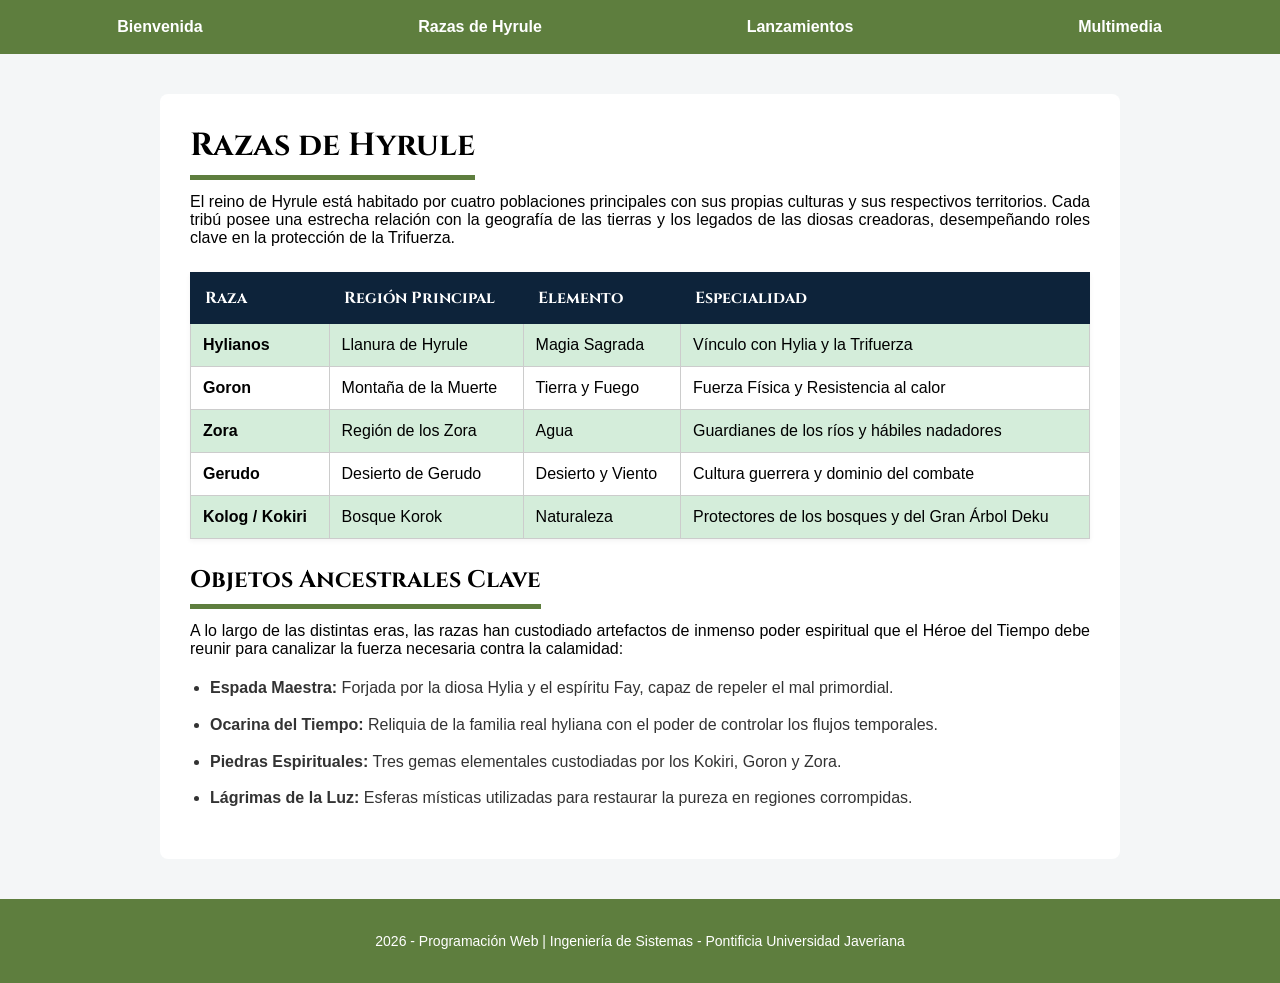
<file: Punto-1-Taller/html/biografia.html>
<!DOCTYPE html>
<html lang="es">
<head>
    <meta charset="UTF-8">
    <title>The Legend of Zelda</title>
    <!-- Carga de la hoja de estilos general (compartida en todo el sitio) -->
    <link rel="stylesheet" href="../styles/style_general.css">
    <!-- Carga de estilos específicos para esta página de biografías/razas -->
    <link rel="stylesheet" href="../styles/style_biografia.css">
</head>
<body>
    <header>
        <!-- Menú de navegación principal con rutas relativas a las demás secciones del sitio -->
        <nav>
            <ul>
                <li><a href="index.html">Bienvenida</a></li>
                <li><a href="biografia.html">Razas de Hyrule</a></li>
                <li><a href="hoja_vida.html">Lanzamientos</a></li>
                <li><a href="material.html">Multimedia</a></li>
            </ul>
        </nav>
    </header>
    <main>    
        <div class="container">
            <h1>Razas de Hyrule</h1>
            <p>El reino de Hyrule está habitado por cuatro poblaciones principales con sus propias culturas y sus respectivos territorios. Cada tribú posee una estrecha relación con la geografía de las tierras y los legados de las diosas creadoras, desempeñando roles clave en  la protección de la Trifuerza.</p>
            
            <!-- Tabla estructurada semánticamente con thead y tbody para clasificar la información de las razas -->
            <table class="tabla-razas">
                <thead>
                    <tr>
                        <!-- Cabeceras de la tabla -->
                        <th>Raza</th>
                        <th>Región Principal</th>
                        <th>Elemento</th>
                        <th>Especialidad</th>
                    </tr>
                </thead>
                <tbody>
                    <tr>
                        <td><strong>Hylianos</strong></td>
                        <td>Llanura de Hyrule</td>
                        <td>Magia Sagrada</td>
                        <td>Vínculo con Hylia y la Trifuerza</td>
                    </tr>
                    <tr>
                        <td><strong>Goron</strong></td>
                        <td>Montaña de la Muerte</td>
                        <td>Tierra y Fuego</td>
                        <td>Fuerza Física y Resistencia al calor</td>
                    </tr>
                    <tr>
                        <td><strong>Zora</strong></td>
                        <td>Región de los Zora</td>
                        <td>Agua</td>
                        <td>Guardianes de los ríos y hábiles nadadores</td>
                    </tr>
                    <tr>
                        <td><strong>Gerudo</strong></td>
                        <td>Desierto de Gerudo</td>
                        <td>Desierto y Viento</td>
                        <td>Cultura guerrera y dominio del combate</td>
                    </tr>
                    <tr>
                        <td><strong>Kolog / Kokiri</strong></td>
                        <td>Bosque Korok</td>
                        <td>Naturaleza</td>
                        <td>Protectores de los bosques y del Gran Árbol Deku</td>
                    </tr>
                </tbody>
            </table>

            <h2>Objetos Ancestrales Clave</h2>
            <p>A lo largo de las distintas eras, las razas han custodiado artefactos de inmenso poder espiritual que el Héroe del Tiempo debe reunir para canalizar la fuerza necesaria contra la calamidad:</p>
            
            <!-- Lista no ordenada para detallar elementos clave del lore de la franquicia -->
            <ul class="lista-intereses">
                <li><strong>Espada Maestra:</strong> Forjada por la diosa Hylia y el espíritu Fay, capaz de repeler el mal primordial.</li>
                <li><strong>Ocarina del Tiempo:</strong> Reliquia de la familia real hyliana con el poder de controlar los flujos temporales.</li>
                <li><strong>Piedras Espirituales:</strong> Tres gemas elementales custodiadas por los Kokiri, Goron y Zora.</li>
                <li><strong>Lágrimas de la Luz:</strong> Esferas místicas utilizadas para restaurar la pureza en regiones corrompidas.</li>
            </ul>
            <ul class = "objetos-interes">

            </ul>
        </div>
    </main>

    <footer class="footer">
        <p> 2026 - Programación Web | Ingeniería de Sistemas - Pontificia Universidad Javeriana</p>
    </footer>
</body>
</html>
</file>
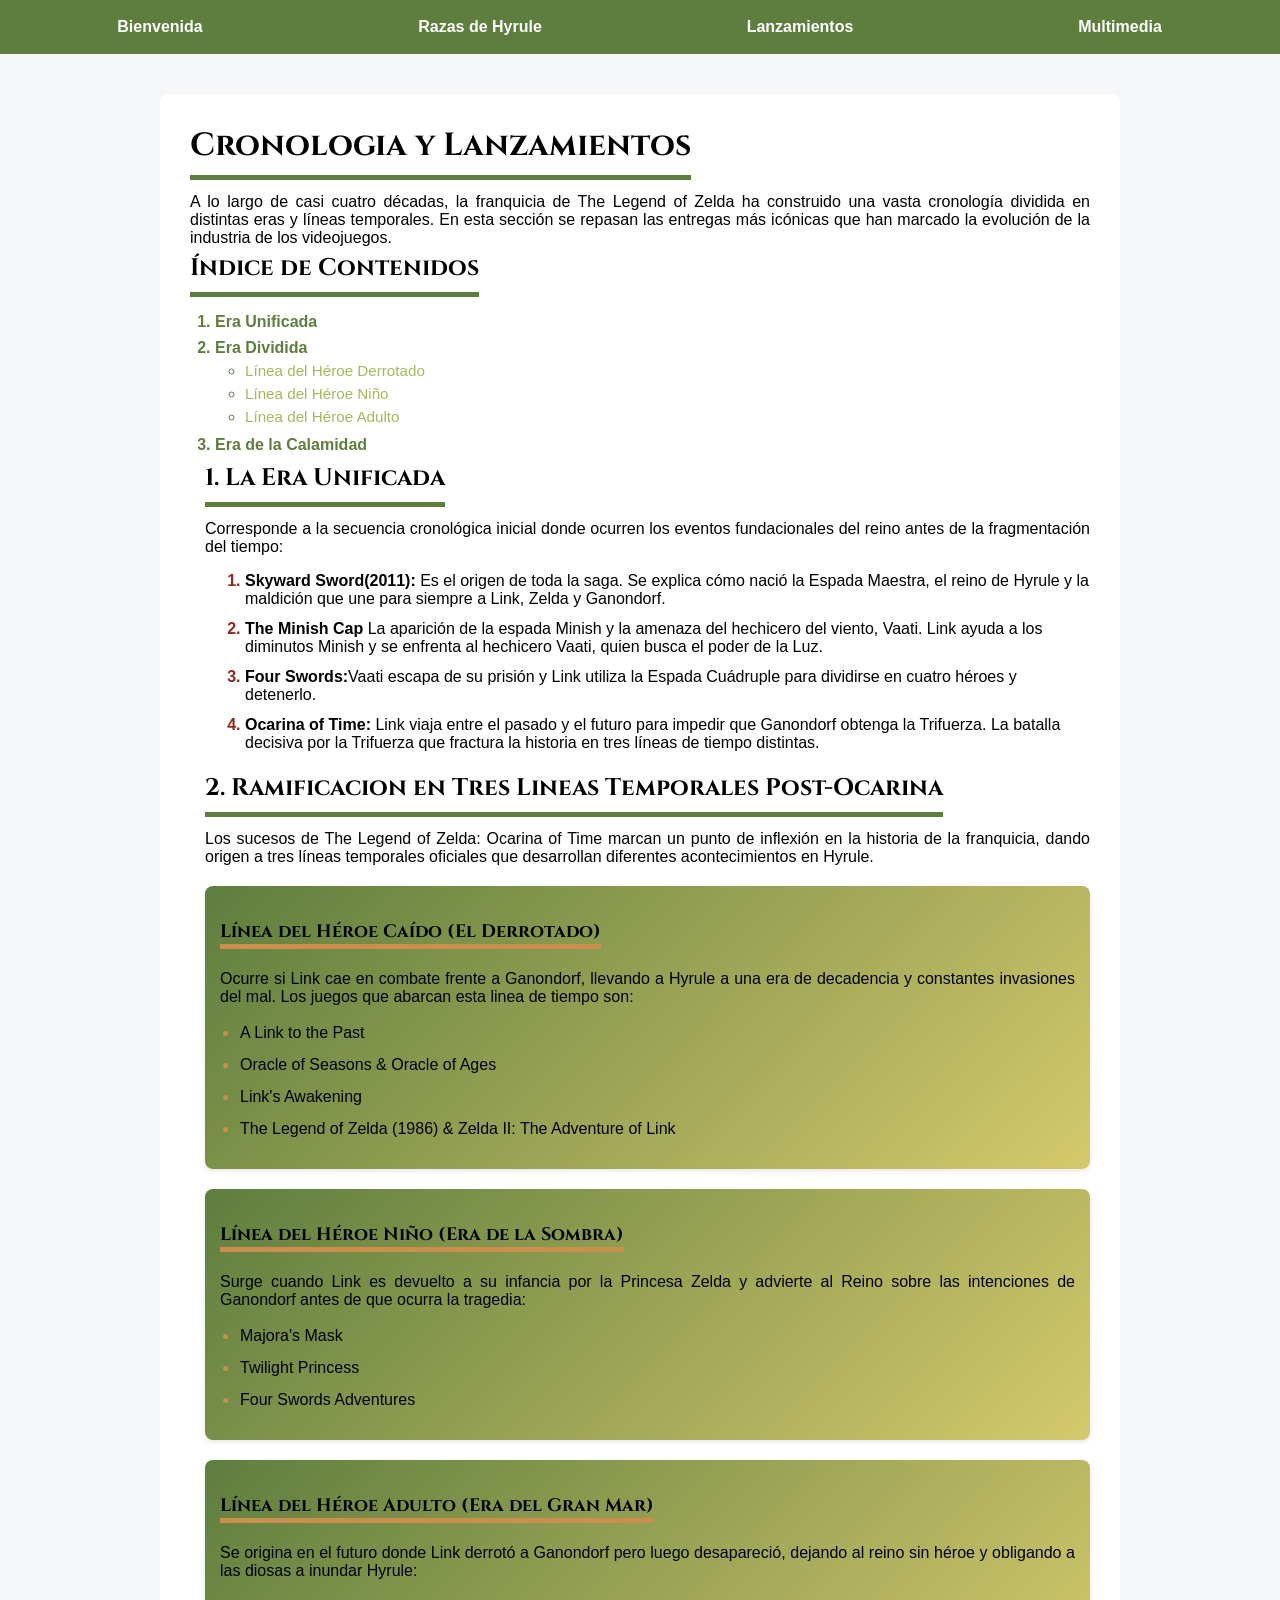
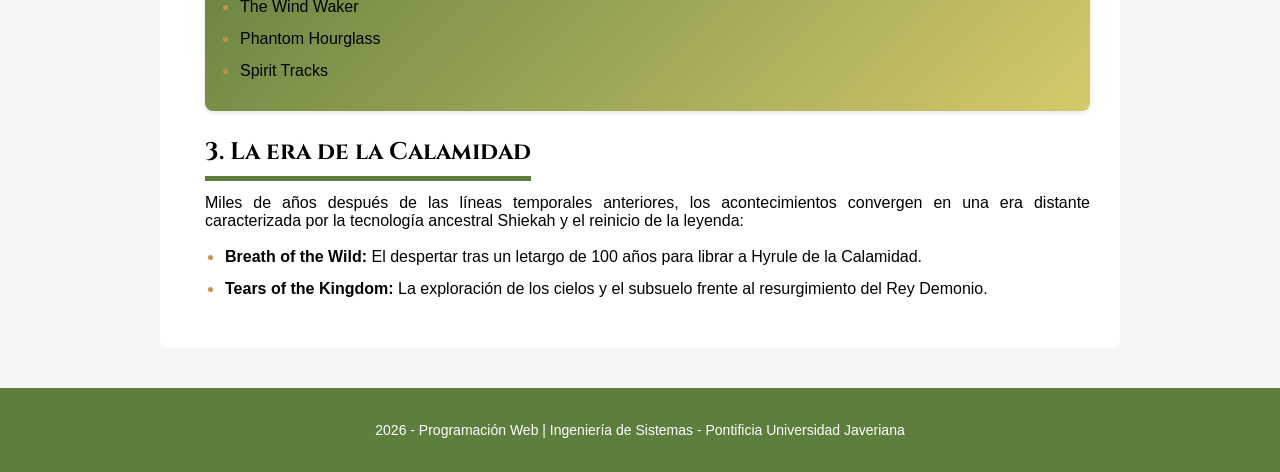
<file: Punto-1-Taller/html/hoja_vida.html>
<!DOCTYPE html>
<html lang="en">
<head>
    <meta charset="UTF-8">
    <title>The Legend of Zelda</title>
    <link rel="stylesheet" href="../styles/style_general.css">
    <link rel   ="stylesheet" href="../styles/style_hoja.css">
</head>
<body>
    <header>
        <nav>
            <ul>
                <li><a href="index.html">Bienvenida</a></li>
                <li><a href="biografia.html">Razas de Hyrule</a></li>
                <li><a href="hoja_vida.html">Lanzamientos</a></li>
                <li><a href="material.html">Multimedia</a></li>
            </ul>
        </nav>
    </header>
    <main>    
        <div class="container">
            <h1>Cronologia y Lanzamientos</h1>
            
            <p>A lo largo de casi cuatro décadas, la franquicia de The Legend of Zelda ha construido una vasta cronología dividida en distintas eras y líneas temporales. En esta sección se repasan las entregas más icónicas que han marcado la evolución de la industria de los videojuegos.</p>
            
            <!-- Menú interno/Índice de contenidos usando enlaces ancla (bookmarks) hacia los ID de las secciones -->
            <nav class="seccion-indice">
            <h2>Índice de Contenidos</h2>
            <ol class="lista-indice">
                <li><a href="#era-unificada">Era Unificada</a></li>
                <li>
                    <a href="#era-divida">Era Dividida</a>
                    <!-- Sublista anidada para representar la jerarquía de las líneas temporales -->
                    <ul class="sublista-indice">
                        <li><a href="#linea-derrotado">Línea del Héroe Derrotado</a></li>
                        <li><a href="#linea-nino">Línea del Héroe Niño</a></li>
                        <li><a href="#linea-adulto">Línea del Héroe Adulto</a></li>
                    </ul>
                </li>
                <li><a href="#era-calamidad">Era de la Calamidad</a></li>
            </ol>
        </nav>
            <!-- Sección 1: Cronología inicial -->
            <section id="era-unificada" class="seccion-linea-tiempo">
                <h2>1. La Era Unificada</h2>
                <p>Corresponde a la secuencia cronológica inicial donde ocurren los eventos fundacionales del reino antes de la fragmentación del tiempo:</p>

                <!-- Lista ordenada para representar la secuencia cronológica de los juegos -->
                <ol class="lista lista-ordenada">
                    <li><strong>Skyward Sword(2011):</strong> Es el origen de toda la saga. Se explica cómo nació la Espada Maestra, el reino de Hyrule y la maldición que une para siempre a Link, Zelda y Ganondorf.</li>
                    <li> <strong>The Minish Cap</strong> La aparición de la espada Minish y la amenaza del hechicero del viento, Vaati. Link ayuda a los diminutos Minish y se enfrenta al hechicero Vaati, quien busca el poder de la Luz.</li>
                    <li> <strong>Four Swords:</strong>Vaati escapa de su prisión y Link utiliza la Espada Cuádruple para dividirse en cuatro héroes y detenerlo.</li>
                    <li><strong>Ocarina of Time:</strong> Link viaja entre el pasado y el futuro para impedir que Ganondorf obtenga la Trifuerza. La batalla decisiva por la Trifuerza que fractura la historia en tres líneas de tiempo distintas.</li>
                </ol>
            </section>
            
            <!-- Sección 2: Ramificación en líneas temporales -->
            <section id="era-divida" class="seccion-linea-tiempo">
                <h2>2. Ramificacion en Tres Lineas Temporales Post-Ocarina</h2>
                <p>Los sucesos de The Legend of Zelda: Ocarina of Time marcan un punto de inflexión en la historia de la franquicia, dando origen a tres líneas temporales oficiales que desarrollan diferentes acontecimientos en Hyrule.</p>
                
                <!-- Contenedor flexbox para organizar las tarjetas de las líneas temporales -->
                <div class="contenedor-cards">
                    <!-- Uso de <article> para encapsular cada línea temporal como una unidad de contenido independiente -->
                    <article id="linea-derrotado" class="subseccion-juegos">
                        <h3>Línea del Héroe Caído (El Derrotado)</h3>
                        <p>Ocurre si Link cae en combate frente a Ganondorf, llevando a Hyrule a una era de decadencia y constantes invasiones del mal. Los juegos que abarcan esta linea de tiempo son:</p>
                        
                        <ul  class="lista lista-desordenada">
                            <li>A Link to the Past</li>
                            <li>Oracle of Seasons & Oracle of Ages</li>
                            <li>Link's Awakening</li>
                            <li>The Legend of Zelda (1986) & Zelda II: The Adventure of Link</li>
                        </ul>
                    </article>
                    <article id="linea-nino" class="subseccion-juegos">
                        <h3>Línea del Héroe Niño (Era de la Sombra)</h3>
                        <p>Surge cuando Link es devuelto a su infancia por la Princesa Zelda y advierte al Reino sobre las intenciones de Ganondorf antes de que ocurra la tragedia:</p>
                        <ul class="lista lista-desordenada">
                            <li>Majora's Mask</li>
                            <li>Twilight Princess</li>
                            <li>Four Swords Adventures</li>
                        </ul>
                    </article>
                    <article id="linea-adulto" class="subseccion-juegos">
                        <h3>Línea del Héroe Adulto (Era del Gran Mar)</h3>
                        <p>Se origina en el futuro donde Link derrotó a Ganondorf pero luego desapareció, dejando al reino sin héroe y obligando a las diosas a inundar Hyrule:</p>
                        <ul class="lista lista-desordenada">
                            <li>The Wind Waker</li>
                            <li>Phantom Hourglass</li>
                            <li>Spirit Tracks</li>
                        </ul>
                    </article>
                </div>
            </section>
            
            <!-- Sección 3: Era moderna/convergente -->
            <section id="era-calamidad" class="seccion-linea-tiempo">
                <h2>3. La era de la Calamidad </h2>
                <p>Miles de años después de las líneas temporales anteriores, los acontecimientos convergen en una era distante caracterizada por la tecnología ancestral Shiekah y el reinicio de la leyenda:</p>
                <ul class="lista lista-desordenada">
                    <li><strong>Breath of the Wild:</strong> El despertar tras un letargo de 100 años para librar a Hyrule de la Calamidad.</li>
                    <li><strong>Tears of the Kingdom:</strong> La exploración de los cielos y el subsuelo frente al resurgimiento del Rey Demonio.</li>
                </ul>
            </section>
        </div>
    </main>
    <footer>
        <p> 2026 - Programación Web | Ingeniería de Sistemas - Pontificia Universidad Javeriana</p>    
    </footer>
</body>
</html>
</file>
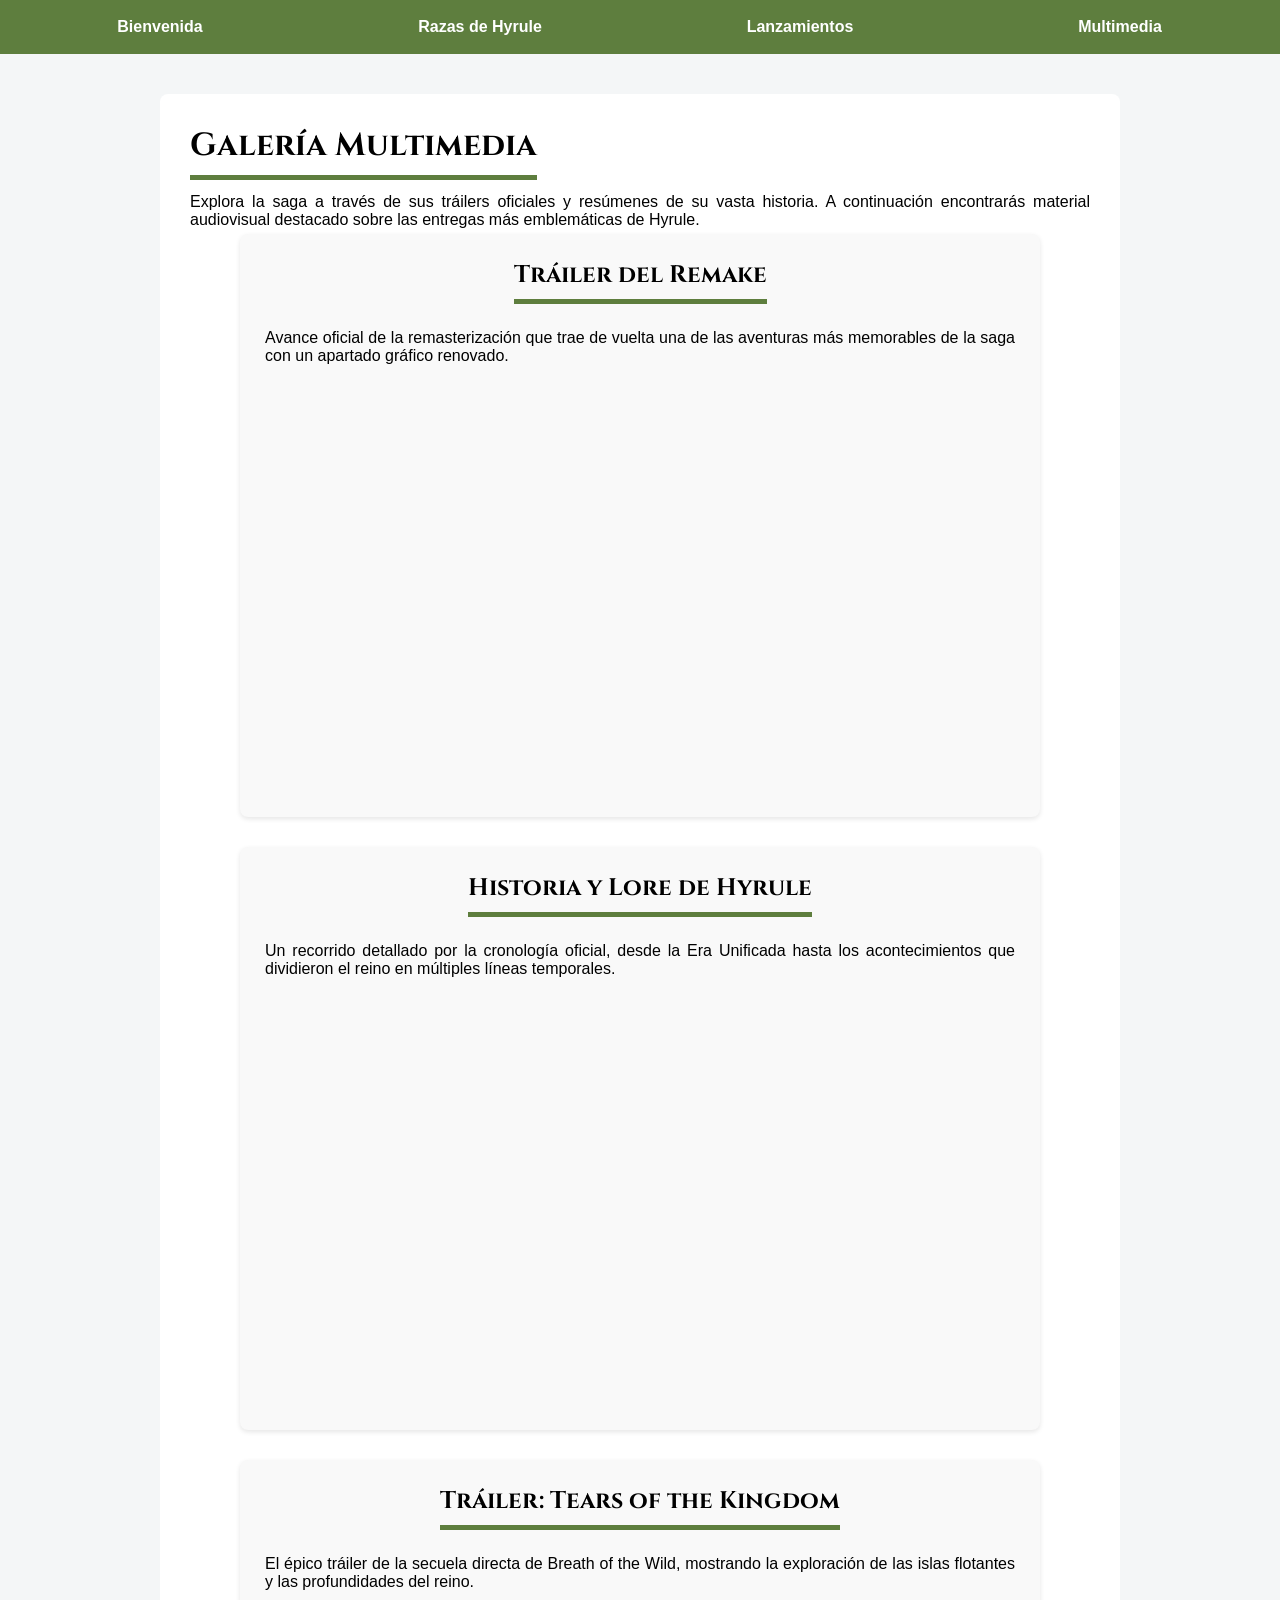
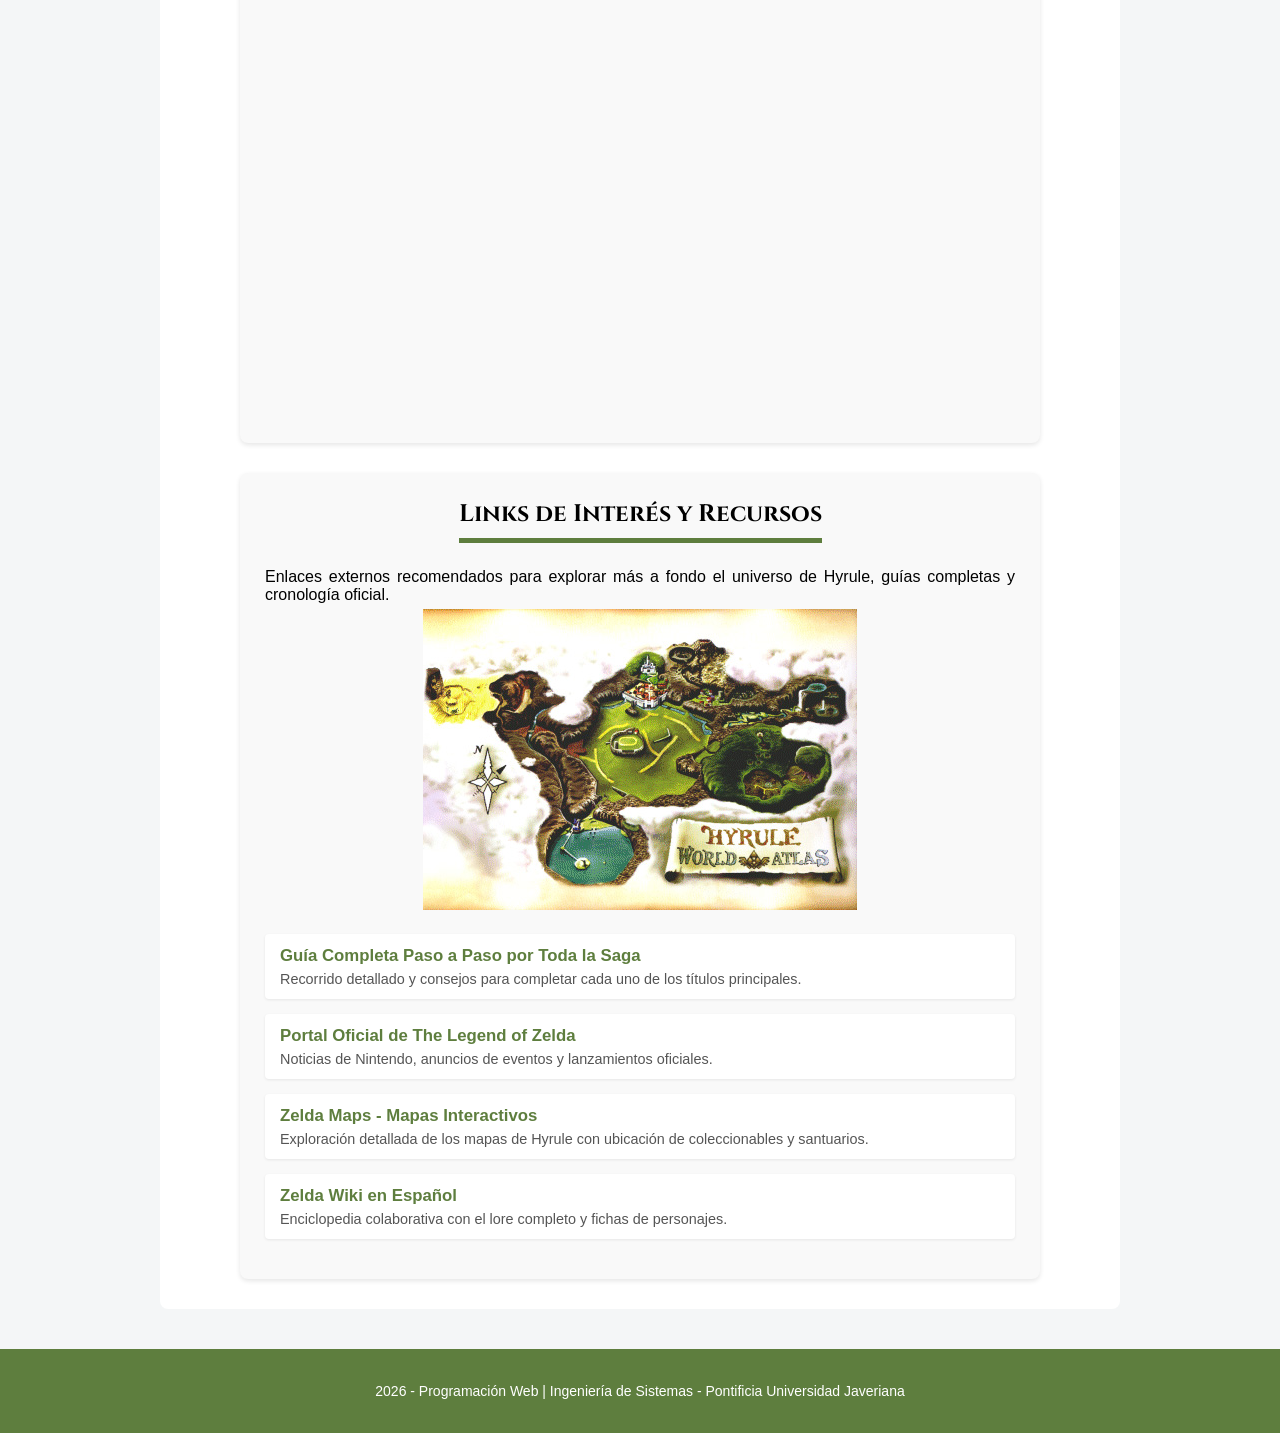
<file: Punto-1-Taller/html/material.html>
<!DOCTYPE html>
<html lang="es">
<head>
    <meta charset="UTF-8">
    <title>The Legend of Zelda - Multimedia</title>
    <link rel="stylesheet" href="../styles/style_general.css">
    <link rel="stylesheet" href="../styles/style_material.css">
</head>
<body>
    <header>
        <nav>
            <ul>
                <li><a href="index.html">Bienvenida</a></li>
                <li><a href="biografia.html">Razas de Hyrule</a></li>
                <li><a href="hoja_vida.html">Lanzamientos</a></li>
                <li><a href="material.html">Multimedia</a></li>
            </ul>
        </nav>
    </header>

    <main>    
        <div class="container">
            
            <h1>Galería Multimedia</h1>
            <p>Explora la saga a través de sus tráilers oficiales y resúmenes de su vasta historia. A continuación encontrarás material audiovisual destacado sobre las entregas más emblemáticas de Hyrule.</p>

            <!-- Contenedor flexbox para organizar las tarjetas de video -->
            <div class="seccion-videos">
                
                <!-- Tarjeta de video 1: Remake -->
                <article class="tarjeta-video">
                    <h2>Tráiler del Remake</h2>
                    <p>Avance oficial de la remasterización que trae de vuelta una de las aventuras más memorables de la saga con un apartado gráfico renovado.</p>
                    
                    <!-- Contenedor para mantener el aspect ratio 16:9 del iframe mediante CSS -->
                    <div class="video-container">
                        <!-- Incorporación de video externo vía iframe de YouTube (Sugerencia: agregar loading="lazy" para evitar que bloquee la carga inicial de la página) -->
                        <iframe src="https://www.youtube.com/embed/GLgCZ5FbkKo" title="Tráiler del Remake" allowfullscreen></iframe>
                    </div>
                </article>

                <!-- Tarjeta de video 2: Lore -->
                <article class="tarjeta-video">
                    <h2>Historia y Lore de Hyrule</h2>
                    <p>Un recorrido detallado por la cronología oficial, desde la Era Unificada hasta los acontecimientos que dividieron el reino en múltiples líneas temporales.</p>
                    
                    <div class="video-container">
                        <iframe src="https://www.youtube.com/embed/eJDNSmztO7U" title="Lore Completo de Zelda" allowfullscreen></iframe>
                    </div>
                </article>

                <!-- Tarjeta de video 3: Tears of the Kingdom -->
                <article class="tarjeta-video">
                    <h2>Tráiler: Tears of the Kingdom</h2>
                    <p>El épico tráiler de la secuela directa de Breath of the Wild, mostrando la exploración de las islas flotantes y las profundidades del reino.</p>
                    
                    <div class="video-container">
                        <iframe src="https://www.youtube.com/embed/uHGShqcAHlQ" title="Tráiler Tears of the Kingdom" allowfullscreen></iframe>
                    </div>
                </article>

                <!-- Tarjeta 4: Sección de recursos y enlaces externos -->
                <article class="tarjeta-video">
                    <div class="contenido-video">
                        <h2>Links de Interés y Recursos</h2>
                        <p>Enlaces externos recomendados para explorar más a fondo el universo de Hyrule, guías completas y cronología oficial.</p>
                    </div>
                    <img src="../images/Mapa_Hyrule.jpg" alt="Ilustración Ocarina of Time" class="imagen-tarjeta">

                    <!-- Lista de enlaces externos. Excelente uso de target="_blank" con rel="noopener noreferrer" para prevenir ataques de tabnabbing y problemas de rendimiento -->
                    <ul class="lista-links-externos">
                        <li><a href="https://www.zeldadungeon.net/" target="_blank" rel="noopener noreferrer">Guía Completa Paso a Paso por Toda la Saga</a><p>Recorrido detallado y consejos para completar cada uno de los títulos principales.</p></li>
                        <li><a href="https://www.zelda.com" target="_blank" rel="noopener noreferrer">Portal Oficial de The Legend of Zelda</a><p>Noticias de Nintendo, anuncios de eventos y lanzamientos oficiales.</p></li>
                        <li><a href="https://zeldamaps.com" target="_blank" rel="noopener noreferrer">Zelda Maps - Mapas Interactivos</a><p>Exploración detallada de los mapas de Hyrule con ubicación de coleccionables y santuarios.</p></li>
                        <li><a href="https://zelda.fandom.com/es/wiki/Zelda_Wiki" target="_blank" rel="noopener noreferrer">Zelda Wiki en Español</a><p>Enciclopedia colaborativa con el lore completo y fichas de personajes.</p></li>
                    </ul>
                </article>

            </div>

        </div>
    </main>

    <footer class="footer">
        <p>2026 - Programación Web | Ingeniería de Sistemas - Pontificia Universidad Javeriana</p>
    </footer>
</body>
</html>
</file>
<file: style_general.css>
@import url('https://fonts.googleapis.com/css2?family=Cinzel:wght@400;700&display=swap');
html, body {
    height: 100%;
}
body {
    font-family: sans-serif;
    background-color: #f4f6f7;
    min-width: 100vh;
    margin: 0;
    display: flex;
    flex-direction: column;
}

.header {
    position: sticky;
    top: 0;
    left: 0;
    z-index: 2;
    width: 100%;
    background-color: #2c3e50;
}

.header ul {
    list-style: none;
    margin: 0;
    padding: 0;
    display: flex;
}

.header li {
    flex: 1;
}

.header a {
    display: block;
    color: white;
    text-align: center;
    padding: 18px 0;
    text-decoration: none;
    font-weight: 700;
    transition: background-color 0.3s;
}

.header a:hover {
    background-color: #3498db;
}

.container {
    max-width: 900px;
    margin: 40px auto;
    padding: 30px;
    background: white;
    border-radius: 8px;  
}
.container h1,h2 {
    display: inline-block;
    border-bottom: 5px solid #3498db;
    padding-bottom: 8px;
    font-family: 'Cinzel', serif;
    margin-top: 0;
    margin-bottom: 0;
}
.container p{
    text-align:justify;
    margin-top: 13px;
    margin-bottom: 5px;
}

.lista li {
    color: #333333;
    margin-bottom: 12px;
}
.lista-desordenada {
    list-style-position: outside; 
    padding-left: 20px;
}
.lista-ordenada li::marker {
    color: #8f281d; /* Rojo/Coral para los números */
    font-weight: bold;
}
.lista-desordenada li::marker {
    color: #3498db; /* Azul brillante para las viñetas */
    font-size: 1.1em;
}
.footer {
    clear: both; 
    background-color: #2c3e50;
    color: #ffffff;
    text-align: center;
    padding: 20px 0;
    width: 100%;
    margin-top: auto;
    font-size: 14px;
}
</file>
<file: style_index.css>
.seccion-bienvenida {
    margin-bottom: 20px;
}
.seccion-link{
    background: #f9f9f9;
    padding: 20px;
    border-radius: 8px;
    box-shadow: 0 2px 5px rgba(0,0,0,.1);
    overflow: hidden;
    margin-bottom: 20px;
}
.seccion-trifuerza {
    background: #f9f9f9;
    padding: 20px;
    border-radius: 8px;
    box-shadow: 0 2px 5px rgba(0,0,0,.1);
    overflow: hidden;
    margin-bottom: 20px;
}

.imagen-flotante {
    float: left;
    margin: 5px 20px 15px 0px;
    border: 1px solid #000000;
    border-radius: 5px;
}
.imagen-link {
    float: left;
    height: 180px;
    width: auto;
    margin-right: 25px; 
    margin-bottom: 10px;
    border: 1px solid #000000;
    border-radius: 5px;
}
.imagen-trifuerza {
    float: left;
    height: 180px;
    width: auto;
    margin-right: 25px; 
    margin-bottom: 10px;
    border: 1px solid #000000;
    border-radius: 5px;
}
</file>
<file: styles/style_general.css>
@import url('https://fonts.googleapis.com/css2?family=Cinzel:wght@400;700&display=swap');
html, body {
    height: 100%;
}
body {
    font-family: sans-serif;
    background-color: #f4f6f7;
    min-width: 100vh;
    margin: 0;
    display: flex;
    flex-direction: column;
}

header {
    position: sticky;
    top: 0;
    left: 0;
    z-index: 2;
    width: 100%;
    background-color: #5e7e3e;
}

header ul {
    list-style: none;
    margin: 0;
    padding: 0;
    display: flex;
}

header li {
    flex: 1;
}

header a {
    display: block;
    color: white;
    text-align: center;
    padding: 18px 0;
    text-decoration: none;
    font-weight: 700;
    transition: background-color 0.3s;
}

header a:hover {
    background-color: #a4b95b;
}

.container {
    max-width: 900px;
    margin: 40px auto;
    padding: 30px;
    background: white;
    border-radius: 8px;  
}
.container h1,h2 {
    display: inline-block;
    border-bottom: 5px solid #5e7e3e;
    padding-bottom: 8px;
    font-family: 'Cinzel', serif;
    margin-top: 0;
    margin-bottom: 0;
}
.container p{
    text-align:justify;
    margin-top: 13px;
    margin-bottom: 5px;
}

.lista li {
    margin-bottom: 12px;
}
.lista-desordenada {
    list-style-position: outside; 
    padding-left: 20px;
}
.lista-ordenada li::marker {
    color: #8f281d; /* Rojo/Coral para los números */
    font-weight: bold;
}
.lista-desordenada li::marker {
    color: #CB8E4C; /* Azul brillante para las viñetas */
    font-size: 1.1em;
}
footer {
    clear: both; 
    background-color: #5e7e3e;
    color: #ffffff;
    text-align: center;
    padding: 20px 0;
    width: 100%;
    margin-top: auto;
    font-size: 14px;
}
</file>
<file: styles/style_index.css>
.seccion-bienvenida {
    margin-bottom: 20px;
}
.seccion-link{
    background: #f9f9f9;
    padding: 20px;
    border-radius: 8px;
    box-shadow: 0 2px 5px rgba(0,0,0,.1);
    overflow: hidden;
    margin-bottom: 20px;
}
.seccion-trifuerza {
    background: #f9f9f9;
    padding: 20px;
    border-radius: 8px;
    box-shadow: 0 2px 5px rgba(0,0,0,.1);
    overflow: hidden;
    margin-bottom: 20px;
}

.imagen-flotante {
    float: left;
    margin: 5px 20px 15px 0px;
    border: 1px solid #000000;
    border-radius: 5px;
}
.imagen-link {
    float: left;
    height: 180px;
    width: auto;
    margin-right: 25px; 
    margin-bottom: 10px;
    border: 1px solid #000000;
    border-radius: 5px;
}
.imagen-trifuerza {
    float: left;
    height: 180px;
    width: auto;
    margin-right: 25px; 
    margin-bottom: 10px;
    border: 1px solid #000000;
    border-radius: 5px;
}
</file>
<file: Punto-1-Taller/styles/style_general.css>
@import url('https://fonts.googleapis.com/css2?family=Cinzel:wght@400;700&display=swap');

/* Garantiza que la estructura base del HTML ocupe el 100% de la altura de la ventana del navegador */
html, body {
    height: 100%;
}
/*
 * Implementa Flexbox en dirección de columna para permitir que el contenido crezca 
 * y empuje el footer al fondo de la pantalla automáticamente aunque la página tenga poco texto.
 */
body {
    font-family: sans-serif;
    background-color: #f4f6f7;
    min-width: 100vh; /* NOTA: Debería ser 100vw para ancho; usar vh en min-width fuerza el ancho según la altura de la ventana */
    margin: 0;
    display: flex;
    flex-direction: column;
}

/* 
 * FIXACIÓN Y NAVEGACIÓN:
 * position: sticky mantiene el header fijado en la parte superior al hacer scroll sin sacarlo 
 * del flujo como lo haría position: fixed. z-index: 2 asegura que flote por encima del contenido.
 */
header {
    position: sticky;
    top: 0;
    left: 0;
    z-index: 2;
    width: 100%;
    background-color: #5e7e3e;
}

header ul {
    list-style: none;
    margin: 0;
    padding: 0;
    display: flex; /* Alinea los ítems del menú de forma horizontal */
}

/* Distribución equitativa: flex: 1 obliga a que cada botón del menú ocupe exactamente el mismo ancho */
header li {
    flex: 1;
}

/* Convierte los enlaces en bloques para responder a clics en toda la superficie del botón */
header a {
    display: block;
    color: white;
    text-align: center;
    padding: 18px 0;
    text-decoration: none;
    font-weight: 700;
    transition: background-color 0.3s;
}

header a:hover {
    background-color: #a4b95b;
}

/* CENTRADO Y ANCHO MÁXIMO DEL CONTENIDO: limita el ancho a 900px y centra la caja en la pantalla */
.container {
    max-width: 900px;
    margin: 40px auto;
    padding: 30px;
    background: white;
    border-radius: 8px;  
}

/* inline-block evita que la línea de borde inferior (border-bottom) ocupe todo el ancho del contenedor */
.container h1,h2 {
    display: inline-block;
    border-bottom: 5px solid #5e7e3e;
    padding-bottom: 8px;
    font-family: 'Cinzel', serif;
    margin-top: 0;
    margin-bottom: 0;
}

.container p{
    text-align:justify;
    margin-top: 13px;
    margin-bottom: 5px;
}

.lista li {
    margin-bottom: 12px;
}
.lista-desordenada {
    list-style-position: outside; 
    padding-left: 20px;
}

.lista-ordenada li::marker {
    color: #8f281d;
    font-weight: bold;
}
.lista-desordenada li::marker {
    color: #CB8E4C;
    font-size: 1.1em;
}

/* margin-top: auto absorbe el espacio vertical sobrante en la flex-box del body, pegando el footer al fondo */
footer {
    clear: both; 
    background-color: #5e7e3e;
    color: #ffffff;
    text-align: center;
    padding: 20px 0;
    width: 100%;
    margin-top: auto;
    font-size: 14px;
}
</file>
<file: Punto-1-Taller/styles/style_index.css>
.seccion-bienvenida {
    margin-bottom: 20px;
}

/* 
 * CONTROL DE DESBORDAMIENTO (CLEARFIX):
 * overflow: hidden obliga a estas secciones a envolver y contener completamente las imágenes 
 * flotantes internas (float: left), evitando que el contenido siguiente colapse verticalmente.
 */
.seccion-link{
    background: #f9f9f9;
    padding: 20px;
    border-radius: 8px;
    box-shadow: 0 2px 5px rgba(0,0,0,.1);
    overflow: hidden;
    margin-bottom: 20px;
}
.seccion-trifuerza {
    background: #f9f9f9;
    padding: 20px;
    border-radius: 8px;
    box-shadow: 0 2px 5px rgba(0,0,0,.1);
    overflow: hidden;
    margin-bottom: 20px;
}

.imagen-flotante {
    float: left;
    margin: 5px 20px 15px 0px;
    border: 1px solid #000000;
    border-radius: 5px;
}

.imagen-link {
    float: left;
    height: 180px;
    width: auto; /* Mantiene la proporción original de aspecto evitando la distorsión */
    margin-right: 25px; 
    margin-bottom: 10px;
    border: 1px solid #000000;
    border-radius: 5px;
}

.imagen-trifuerza {
    float: left;
    height: 180px;
    width: auto;
    margin-right: 25px; 
    margin-bottom: 10px;
    border: 1px solid #000000;
    border-radius: 5px;
}
</file>
<file: style_biografia.css>
.tabla-razas {
    width: 100%;
    border-collapse: collapse;
    margin: 25px 0;
    font-size: 16px;
    box-shadow: 0 2px 5px rgba(0,0,0,0.05);
}
.tabla-razas th {
    background-color: #0d233a;
    color: #ffffff;
    font-weight: bold;
    padding: 14px;
    font-family: 'Cinzel', serif;
    text-align: left;
    border: 1px solid #0d233a;
}

.tabla-razas td {
    padding: 12px;
    border: 1px solid #cccccc;
}

.tabla-razas tr:nth-child(even) {
    background-color: #ffffff;
    color: #000000;
}

.tabla-razas tbody tr:nth-child(odd) {
    background-color: #d4edda;
    color: #000000;
}

.lista-intereses {
    padding-left: 20px;
    line-height: 1.8;
    color: #333333;
}

.lista-intereses li {
    margin-bottom: 8px;
}
</file>
<file: style_material.css>
.seccion-videos {
    width: 100%;
    display: flex;
    flex-direction: column;
    align-items: center;
    gap: 30px;
}

.tarjeta-video {
    position: relative;
    z-index: 1;
    width: 100%;
    max-width: 800px;
    background: #f9f9f9;
    padding: 25px;
    border-radius: 8px;
    box-shadow: 0 2px 5px rgba(0, 0, 0, 0.1);
    box-sizing: border-box;
    text-align: center;
}
.tarjeta-video h2 {
    text-align: center;
    border-bottom: 2px solid #2b7bb9;
    padding-bottom: 8px;
    margin-bottom: 12px;
}
.video-container {
    position: relative;
    z-index: 1;
    width: 100%;
    padding-bottom: 56.25%;
    height: 0;
    overflow: hidden;
    margin: 0 auto;
    border-radius: 6px;
}
.video-container iframe {
    position: absolute;
    top: 0;
    left: 0;
    width: 100%;
    height: 100%;
    border: 0;
}
</file>
<file: styles/style_biografia.css>
.tabla-razas {
    width: 100%;
    border-collapse: collapse;
    margin: 25px 0;
    font-size: 16px;
    box-shadow: 0 2px 5px rgba(0,0,0,0.05);
}
.tabla-razas th {
    background-color: #0d233a;
    color: #ffffff;
    font-weight: bold;
    padding: 14px;
    font-family: 'Cinzel', serif;
    text-align: left;
    border: 1px solid #0d233a;
}

.tabla-razas td {
    padding: 12px;
    border: 1px solid #cccccc;
}

.tabla-razas tr:nth-child(even) {
    background-color: #ffffff;
    color: #000000;
}

.tabla-razas tbody tr:nth-child(odd) {
    background-color: #d4edda;
    color: #000000;
}

.lista-intereses {
    padding-left: 20px;
    line-height: 1.8;
    color: #333333;
}

.lista-intereses li {
    margin-bottom: 8px;
}
</file>
<file: styles/style_hoja.css>
/* Lista principal del índice */
.lista-indice {
    padding-left: 25px;
    margin-bottom: 0;
}

.lista-indice li {
    margin-bottom: 8px;
}
.lista-indice a {
    font-weight: bold;
    color: #5e7e3e;
    text-decoration: none;
}
.lista-indice ::marker {
    color: #5e7e3e;
    font-weight: bold;
}

.sublista-indice {
    padding-left: 30px; 
    margin-top: 5px;
    margin-bottom: 10px;
}

.sublista-indice a {
    font-weight: normal;
    font-size: 0.95rem;
    color: #a4b95b;
}
.sublista-indice li {
    list-style-type: circle;
    margin-bottom: 5px;
}

.sublista-indice a:hover {
    color: #2b7bb9;
}

.subseccion-nivel2 {
    margin-left: 20px;
    border-left: 3px solid #2b7bb9;
}


.seccion-linea-tiempo {
    margin-top: 0;
    margin-bottom: 20px;
    padding-left: 15px;
}
.contenedor-cards {
    display: flex;
    gap: 20px;
    margin-top: 20px;
    margin-bottom: 25px;
    flex-direction: column;
    flex-wrap: wrap;
}
.subseccion-juegos {
    flex: 1;
    min-width: 250px;
    background: linear-gradient(135deg, #5e7e3e 0%, #d5c96c 100%);
    padding: 15px;
    border-radius: 8px;
    box-shadow: 0 2px 5px rgba(0,0,0,0.1);
}
.subseccion-juegos h3 {
    display: inline-block;
    font-family: 'Cinzel', serif;
    font-size: 18px;
    margin-bottom: 8px;
    border-bottom: 5px solid #CB8E4C;
}
</file>
<file: styles/style_material.css>
.seccion-videos {
    width: 100%;
    display: flex;
    flex-direction: column;
    align-items: center;
    gap: 30px;
}

.tarjeta-video {
    position: relative;
    z-index: 1;
    width: 100%;
    max-width: 800px;
    background: #f9f9f9;
    padding: 25px;
    border-radius: 8px;
    box-shadow: 0 2px 5px rgba(0, 0, 0, 0.1);
    box-sizing: border-box;
    text-align: center;
}
.tarjeta-video h2 {
    text-align: center;
    border-bottom: 5px solid #5e7e3e;
    padding-bottom: 8px;
    margin-bottom: 12px;
}
.video-container {
    position: relative;
    z-index: 1;
    width: 100%;
    padding-bottom: 56.25%;
    height: 0;
    overflow: hidden;
    margin: 0 auto;
    border-radius: 6px;
}
.video-container iframe {
    position: absolute;
    top: 0;
    left: 0;
    width: 100%;
    height: 100%;
    border: 0;
}
.lista-links-externos {
    list-style-type: none;
    padding: 0;
    margin: 20px 0 0 0;
    text-align: left;
}

.lista-links-externos li {
    background: #ffffff;
    padding: 12px 15px;
    margin-bottom: 15px;
    border-radius: 4px;
    box-shadow: 0 1px 3px rgba(0, 0, 0, 0.08);
}

.lista-links-externos a {
    color: #5e7e3e;
    font-weight: bold;
    text-decoration: none;
    font-size: 1.05rem;
    transition: color 0.2s ease;
}

.lista-links-externos a:hover {
    color: #1a252f;
    text-decoration: underline;
}

.lista-links-externos p {
    margin: 5px 0 0 0;
    font-size: 0.9rem;
    color: #555555;
    text-align: left;
}
</file>
<file: Punto-1-Taller/styles/style_biografia.css>
.tabla-razas {
    width: 100%;
    border-collapse: collapse; /* Elimina las separaciones dobles por defecto entre bordes de celdas adyacentes */
    margin: 25px 0;
    font-size: 16px;
    box-shadow: 0 2px 5px rgba(0,0,0,0.05);
}

.tabla-razas th {
    background-color: #0d233a;
    color: #ffffff;
    font-weight: bold;
    padding: 14px;
    font-family: 'Cinzel', serif;
    text-align: left;
    border: 1px solid #0d233a;
}

.tabla-razas td {
    padding: 12px;
    border: 1px solid #cccccc;
}

/* 
 * tr:nth-child(even) asigna un fondo a las filas pares.
 * tbody tr:nth-child(odd) le da el fondo verde pastel a las filas impares del cuerpo.
 */
.tabla-razas tr:nth-child(even) {
    background-color: #ffffff;
    color: #000000;
}

.tabla-razas tbody tr:nth-child(odd) {
    background-color: #d4edda;
    color: #000000;
}

.lista-intereses {
    padding-left: 20px;
    line-height: 1.8; /* Aumenta el interlineado vertical del texto dentro de la lista */
    color: #333333;
}

.lista-intereses li {
    margin-bottom: 8px;
}
</file>
<file: Punto-1-Taller/styles/style_hoja.css>
/* Lista principal del índice */
.lista-indice {
    padding-left: 25px;
    margin-bottom: 0;
}

.lista-indice li {
    margin-bottom: 8px;
}
.lista-indice a {
    font-weight: bold;
    color: #5e7e3e;
    text-decoration: none;
}
.lista-indice ::marker {
    color: #5e7e3e;
    font-weight: bold;
}

.sublista-indice {
    padding-left: 30px; 
    margin-top: 5px;
    margin-bottom: 10px;
}

.sublista-indice a {
    font-weight: normal;
    font-size: 0.95rem;
    color: #a4b95b;
}
.sublista-indice li {
    list-style-type: circle;
    margin-bottom: 5px;
}

.sublista-indice a:hover {
    color: #2b7bb9;
}

.subseccion-nivel2 {
    margin-left: 20px;
    border-left: 3px solid #2b7bb9;
}

.seccion-linea-tiempo {
    margin-top: 0;
    margin-bottom: 20px;
    padding-left: 15px;
}

/* 
 * DISPOSICIÓN DE TARJETAS (CARDS):
 * flex-direction: column fuerza el apilamiento vertical de las tarjetas.
 */
.contenedor-cards {
    display: flex;
    gap: 20px;
    margin-top: 20px;
    margin-bottom: 25px;
    flex-direction: column;
    flex-wrap: wrap;
}

.subseccion-juegos {
    flex: 1;
    min-width: 250px;
    background: linear-gradient(135deg, #5e7e3e 0%, #d5c96c 100%); /* Degradado diagonal */
    padding: 15px;
    border-radius: 8px;
    box-shadow: 0 2px 5px rgba(0,0,0,0.1);
}

.subseccion-juegos h3 {
    display: inline-block;
    font-family: 'Cinzel', serif;
    font-size: 18px;
    margin-bottom: 8px;
    border-bottom: 5px solid #CB8E4C;
}
</file>
<file: Punto-1-Taller/styles/style_material.css>
.seccion-videos {
    width: 100%;
    display: flex;
    flex-direction: column;
    align-items: center; /* Centra las tarjetas de video horizontalmente en el eje secundario */
    gap: 30px;
}

.tarjeta-video {
    position: relative;
    z-index: 1;
    width: 100%;
    max-width: 800px;
    background: #f9f9f9;
    padding: 25px;
    border-radius: 8px;
    box-shadow: 0 2px 5px rgba(0, 0, 0, 0.1);
    box-sizing: border-box; /* Incluye el padding dentro del cálculo del ancho total */
    text-align: center;
}

.tarjeta-video h2 {
    text-align: center;
    border-bottom: 5px solid #5e7e3e;
    padding-bottom: 8px;
    margin-bottom: 12px;
}

/* 
 * padding-bottom: 56.25% calcula exactamente la proporción de un video panorámico (9 / 16 = 0.5625).
 * Se fuerza height: 0 para que sea el padding inferior quien mantenga la altura dinámica.
 */
.video-container {
    position: relative;
    z-index: 1;
    width: 100%;
    padding-bottom: 56.25%;
    height: 0;
    overflow: hidden;
    margin: 0 auto;
    border-radius: 6px;
}

/* 
 * Al estar la caja contenedora con height: 0, el iframe se expande a 100% de alto y ancho 
 * cubriendo exactamente el área reservada por el padding.
 */
.video-container iframe {
    position: absolute;
    top: 0;
    left: 0;
    width: 100%;
    height: 100%;
    border: 0;
}

.lista-links-externos {
    list-style-type: none;
    padding: 0;
    margin: 20px 0 0 0;
    text-align: left;
}

.lista-links-externos li {
    background: #ffffff;
    padding: 12px 15px;
    margin-bottom: 15px;
    border-radius: 4px;
    box-shadow: 0 1px 3px rgba(0, 0, 0, 0.08);
}

.lista-links-externos a {
    color: #5e7e3e;
    font-weight: bold;
    text-decoration: none;
    font-size: 1.05rem;
    transition: color 0.2s ease;
}

.lista-links-externos a:hover {
    color: #1a252f;
    text-decoration: underline;
}

.lista-links-externos p {
    margin: 5px 0 0 0;
    font-size: 0.9rem;
    color: #555555;
    text-align: left;
}
</file>
